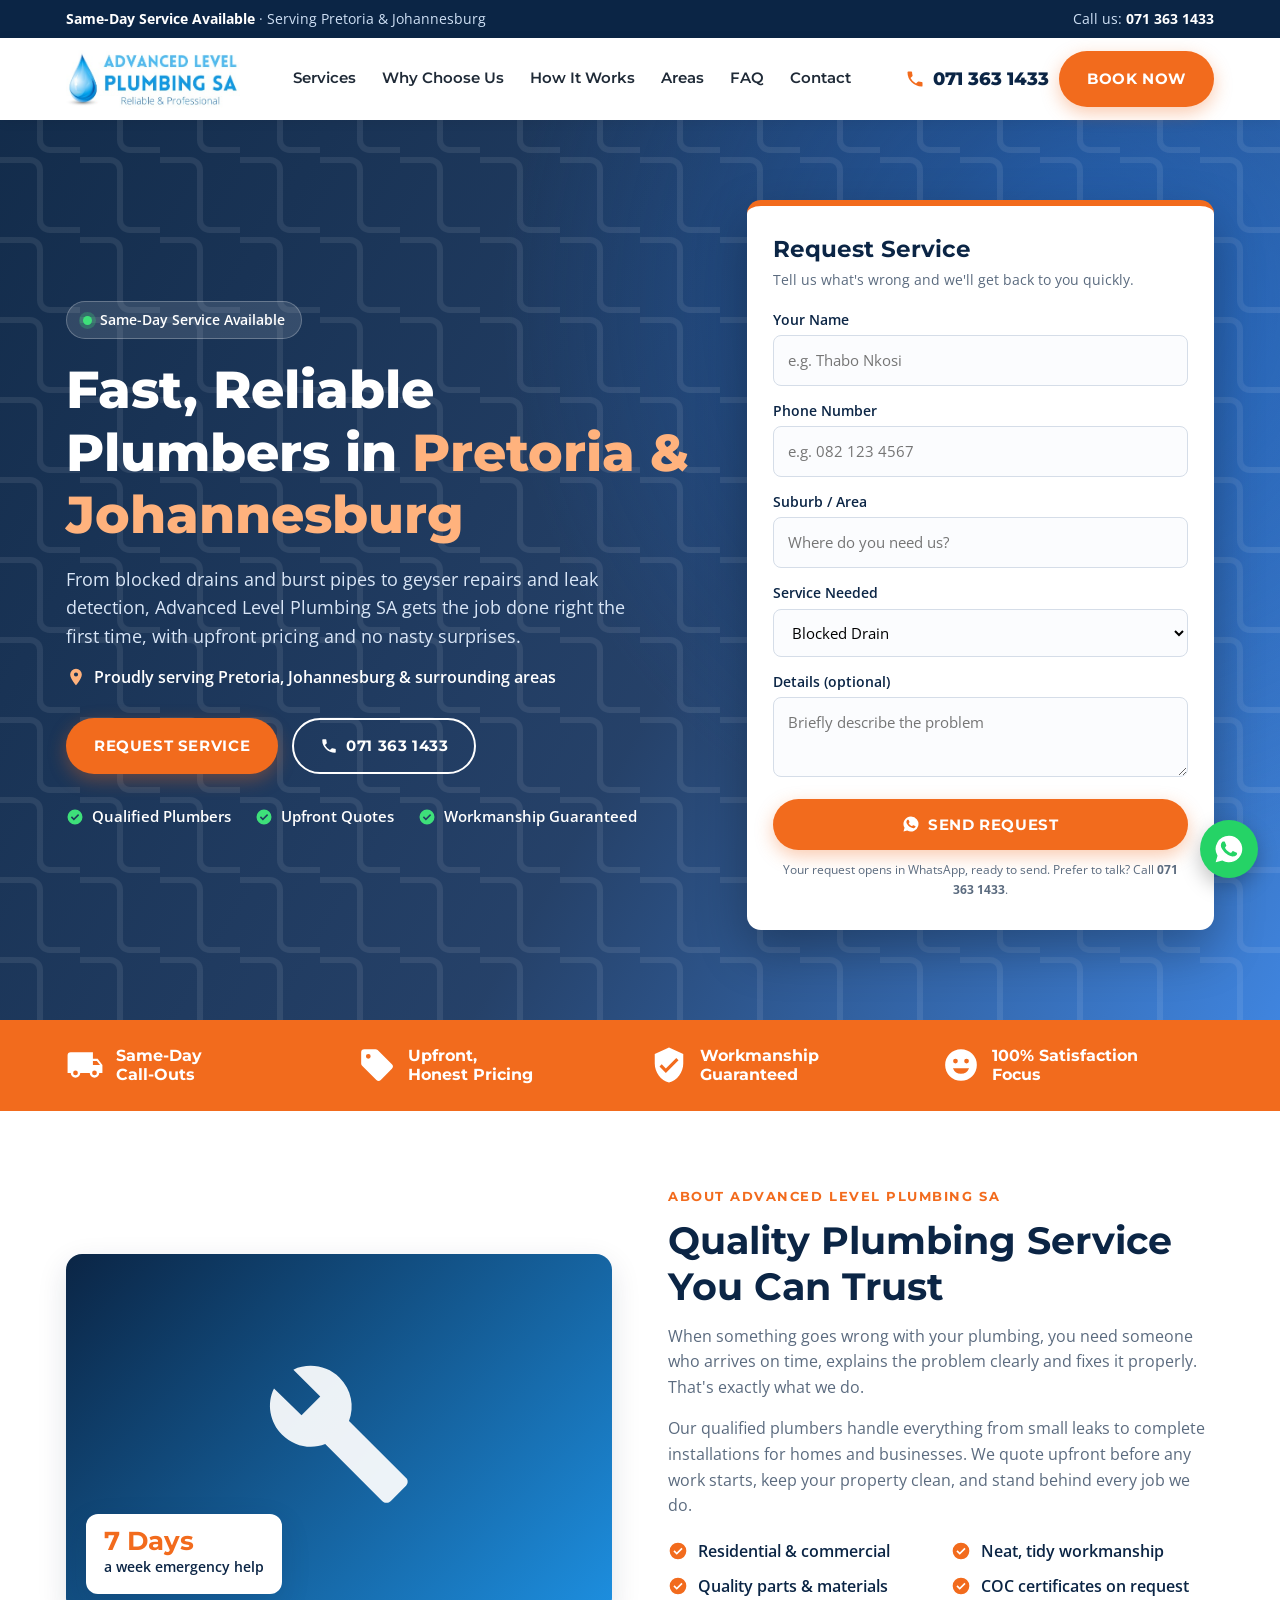
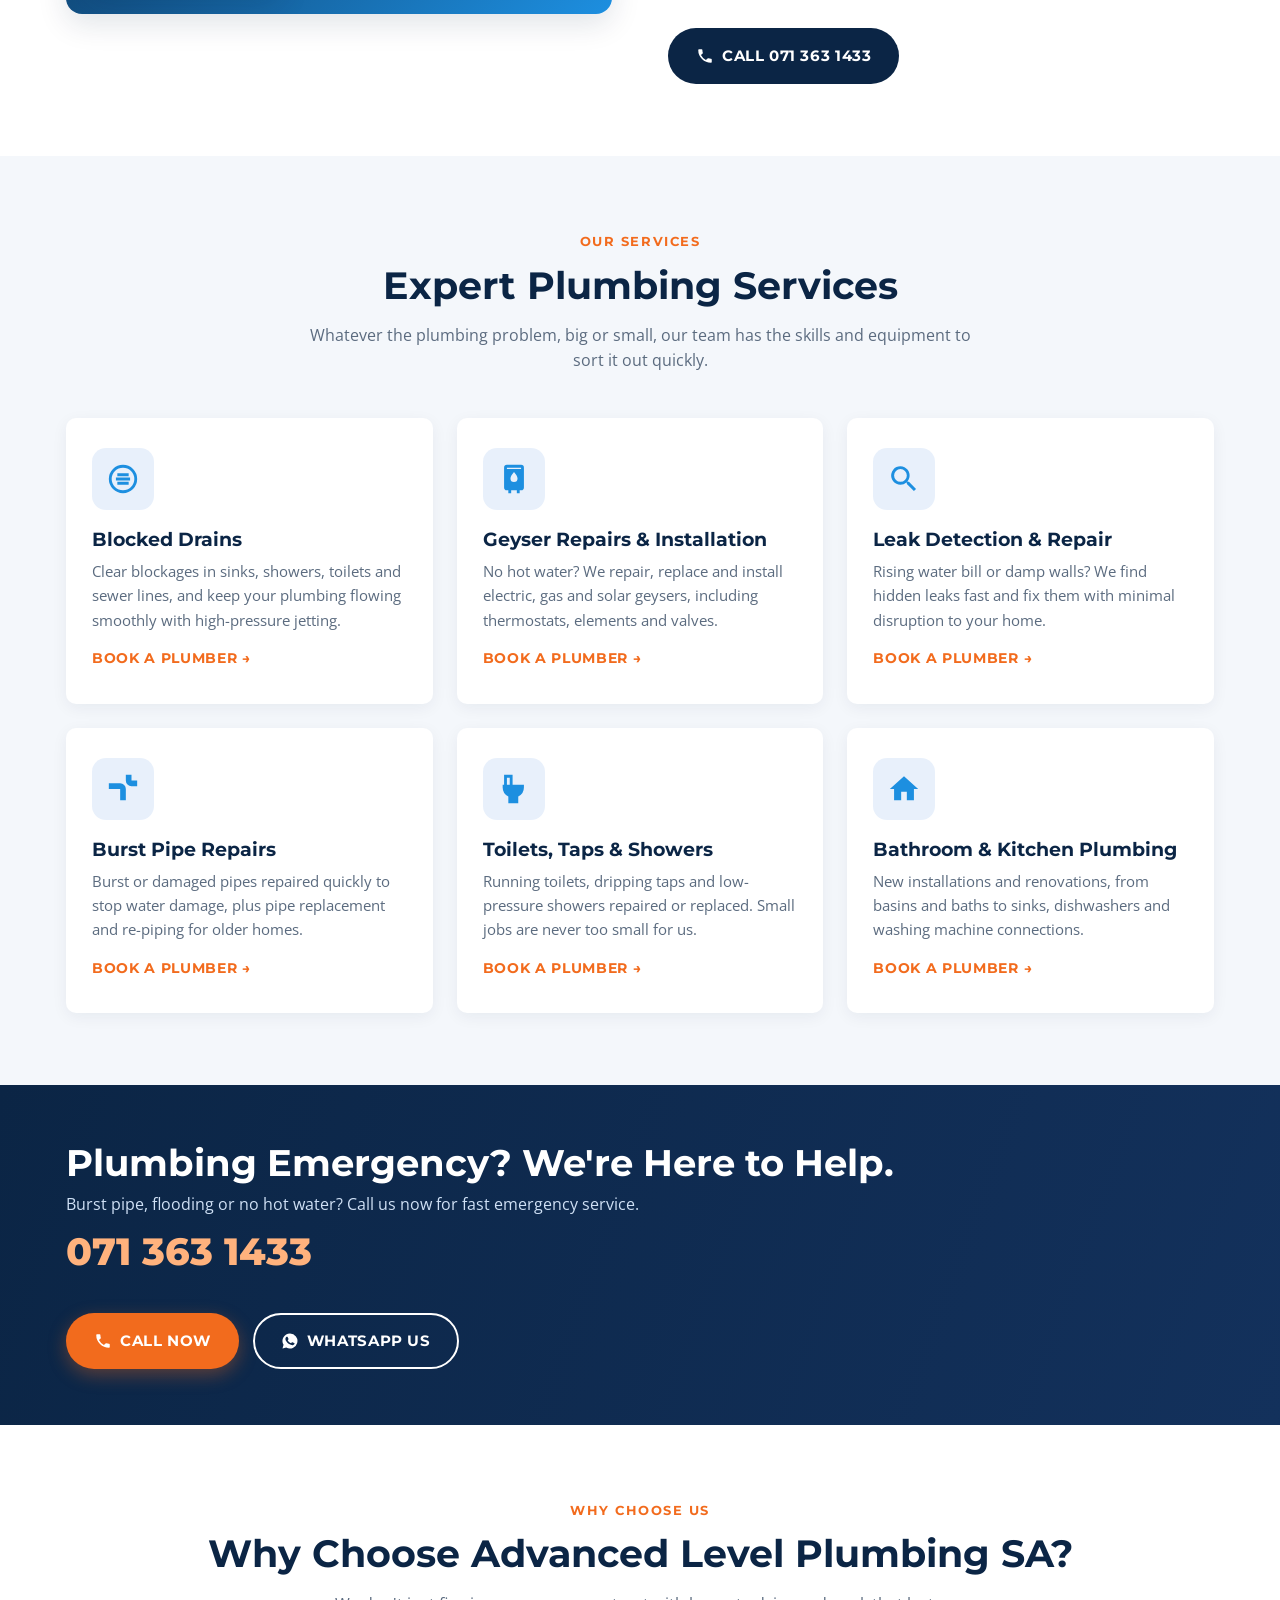
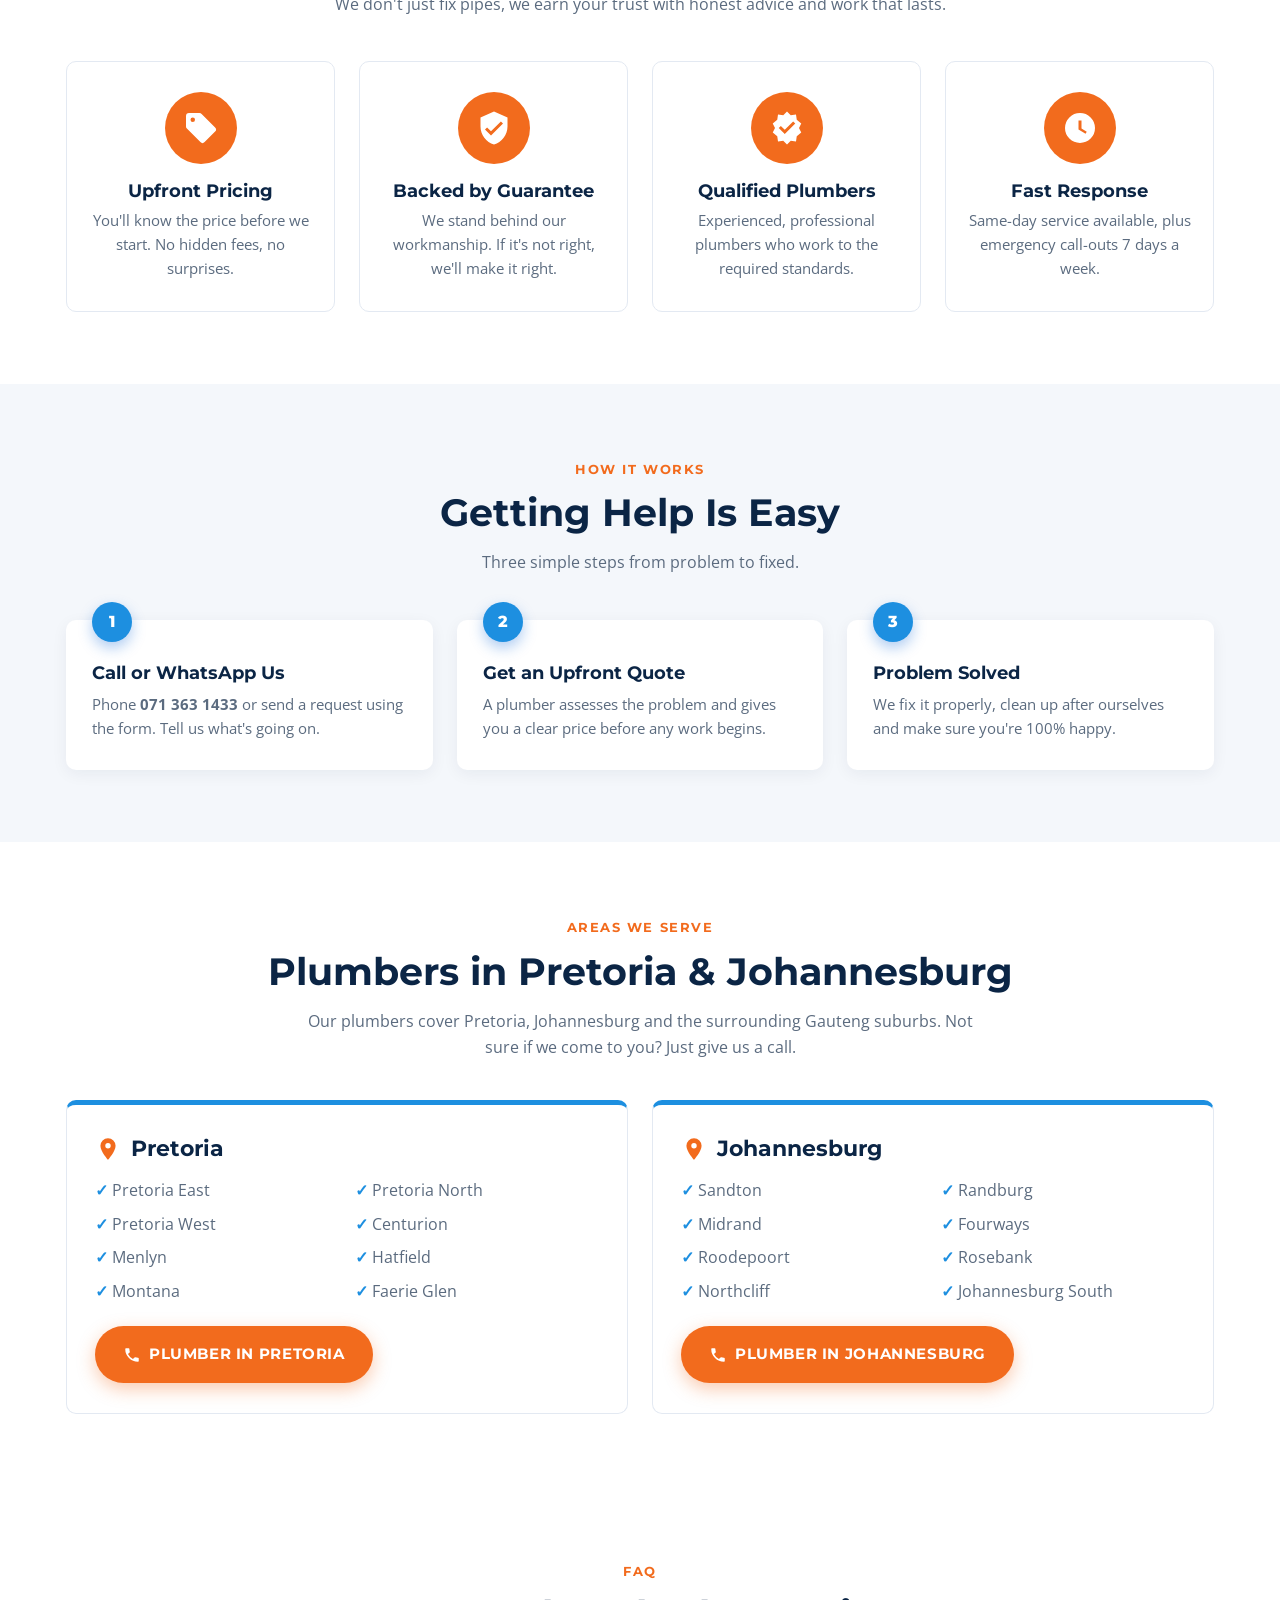
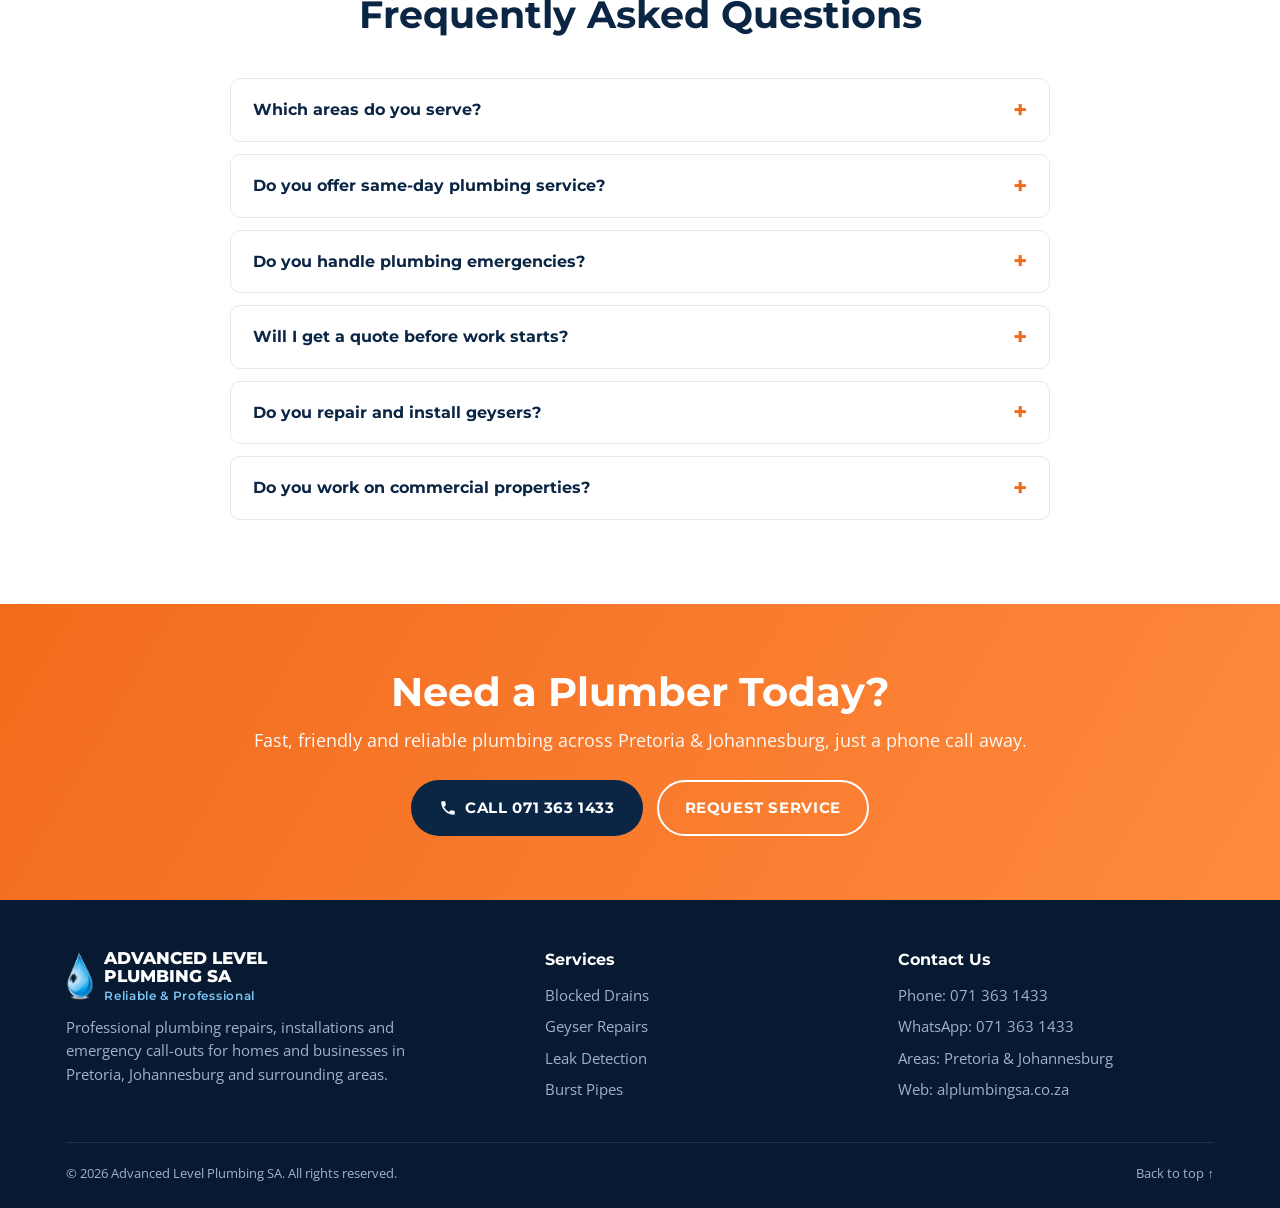
<file: alplumbingsa/index.html>
<!DOCTYPE html>
<html lang="en-ZA">
<head>
  <meta charset="UTF-8">
  <meta name="viewport" content="width=device-width, initial-scale=1">
  <title>Plumber Pretoria &amp; Johannesburg | Advanced Level Plumbing SA | 071 363 1433</title>
  <meta name="description" content="Advanced Level Plumbing SA – fast, reliable plumbers in Pretoria and Johannesburg for blocked drains, geysers, leak detection and burst pipes. Same-day service available. Call 071 363 1433.">
  <link rel="icon" href="logo-drop.png" type="image/png">
  <link rel="canonical" href="https://alplumbingsa.co.za/">
  <meta property="og:title" content="Advanced Level Plumbing SA – Plumbing Service You Can Count On">
  <meta property="og:description" content="Plumbers in Pretoria &amp; Johannesburg. Blocked drains, geysers, leaks and burst pipes fixed fast. Same-day service available. Call 071 363 1433.">
  <meta property="og:url" content="https://alplumbingsa.co.za/">
  <meta property="og:type" content="website">
  <link rel="preconnect" href="https://fonts.googleapis.com">
  <link rel="preconnect" href="https://fonts.gstatic.com" crossorigin>
  <link href="https://fonts.googleapis.com/css2?family=Montserrat:wght@600;700;800&family=Open+Sans:wght@400;600&display=swap" rel="stylesheet">

  <script type="application/ld+json">
  {
    "@context": "https://schema.org",
    "@type": "Plumber",
    "name": "Advanced Level Plumbing SA",
    "url": "https://alplumbingsa.co.za/",
    "telephone": "+27713631433",
    "logo": "https://alplumbingsa.co.za/logo.png",
    "image": "https://alplumbingsa.co.za/logo.png",
    "slogan": "Reliable & Professional",
    "areaServed": [
      { "@type": "City", "name": "Pretoria" },
      { "@type": "City", "name": "Johannesburg" }
    ],
    "openingHours": "Mo-Su 00:00-23:59",
    "priceRange": "R"
  }
  </script>

  <style>
    :root {
      --navy: #0b2545;
      --navy-2: #13315c;
      --blue: #1d8fe0;
      --orange: #f26b1d;
      --orange-dark: #d4560c;
      --light: #f4f7fb;
      --text: #1f2a37;
      --muted: #5b6b7f;
      --white: #ffffff;
      --radius: 10px;
      --shadow: 0 10px 30px rgba(11, 37, 69, .12);
    }
    * { box-sizing: border-box; margin: 0; padding: 0; }
    html { scroll-behavior: smooth; }
    body { font-family: "Open Sans", Arial, sans-serif; color: var(--text); background: var(--white); line-height: 1.6; }
    h1, h2, h3, h4 { font-family: "Montserrat", Arial, sans-serif; line-height: 1.2; color: var(--navy); }
    a { color: inherit; text-decoration: none; }
    img, svg { display: block; }
    .container { width: 100%; max-width: 1180px; margin: 0 auto; padding: 0 16px; }
    section { padding: 72px 0; }
    .eyebrow { display: inline-block; font-family: "Montserrat", sans-serif; font-weight: 700; font-size: .8rem; letter-spacing: .12em; text-transform: uppercase; color: var(--orange); margin-bottom: 10px; }
    .section-title { font-size: clamp(1.7rem, 3.5vw, 2.4rem); margin-bottom: 14px; }
    .section-sub { color: var(--muted); max-width: 680px; }
    .center { text-align: center; }
    .center .section-sub { margin: 0 auto; }

    /* Buttons */
    .btn { display: inline-flex; align-items: center; justify-content: center; gap: 8px; font-family: "Montserrat", sans-serif; font-weight: 700; text-transform: uppercase; letter-spacing: .04em; font-size: .95rem; padding: 14px 26px; border-radius: 50px; border: 2px solid transparent; cursor: pointer; transition: transform .15s, background .15s, box-shadow .15s; white-space: nowrap; }
    .btn:hover { transform: translateY(-2px); }
    .btn-primary { background: var(--orange); color: var(--white); box-shadow: 0 6px 18px rgba(242, 107, 29, .35); }
    .btn-primary:hover { background: var(--orange-dark); }
    .btn-outline { border-color: var(--white); color: var(--white); }
    .btn-outline:hover { background: var(--white); color: var(--navy); }
    .btn-navy { background: var(--navy); color: var(--white); }
    .btn-navy:hover { background: var(--navy-2); }
    .btn svg { width: 18px; height: 18px; fill: currentColor; }

    /* Top bar */
    .topbar { background: var(--navy); color: #cfe0f5; font-size: .85rem; }
    .topbar .container { display: flex; justify-content: space-between; align-items: center; gap: 12px; padding-top: 8px; padding-bottom: 8px; flex-wrap: wrap; }
    .topbar strong { color: var(--white); }

    /* Header */
    header.site { position: sticky; top: 0; z-index: 50; background: var(--white); box-shadow: 0 2px 12px rgba(0,0,0,.06); }
    header.site .container { display: flex; align-items: center; justify-content: space-between; gap: 16px; padding-top: 12px; padding-bottom: 12px; }
    .logo { display: flex; align-items: center; gap: 10px; }
    .logo-img { height: 58px; width: auto; }
    .logo-drop { height: 50px; width: auto; flex-shrink: 0; }
    .logo-text { font-family: "Montserrat", sans-serif; font-weight: 800; color: var(--navy); line-height: 1.05; font-size: 1.05rem; text-transform: uppercase; }
    .logo-text span { display: block; font-size: .72rem; font-weight: 600; color: #7cc4f2; letter-spacing: .06em; text-transform: none; margin-top: 4px; }
    nav.main { display: flex; gap: 26px; font-family: "Montserrat", sans-serif; font-weight: 600; font-size: .92rem; }
    nav.main a:hover { color: var(--orange); }
    .header-cta { display: flex; gap: 10px; align-items: center; }
    .header-phone { font-family: "Montserrat", sans-serif; font-weight: 800; color: var(--navy); display: flex; align-items: center; gap: 8px; font-size: 1.1rem; }
    .header-phone svg { width: 20px; height: 20px; fill: var(--orange); }

    /* Hero */
    .hero { position: relative; color: var(--white); padding: 80px 0 90px; background:
      radial-gradient(circle at 85% 20%, rgba(30,111,217,.55), transparent 45%),
      linear-gradient(120deg, rgba(11,37,69,.97) 0%, rgba(19,49,92,.92) 55%, rgba(30,111,217,.85) 100%);
      overflow: hidden; }
    .hero::before { content: ""; position: absolute; inset: 0; opacity: .08; background-image: url("data:image/svg+xml,%3Csvg xmlns='http://www.w3.org/2000/svg' width='80' height='80' viewBox='0 0 80 80'%3E%3Cpath d='M0 40h30a10 10 0 0 1 10 10v30M40 0v20a10 10 0 0 0 10 10h30' fill='none' stroke='%23fff' stroke-width='6'/%3E%3C/svg%3E"); }
    .hero .container { position: relative; display: grid; grid-template-columns: 1.15fr .85fr; gap: 48px; align-items: center; }
    .badge { display: inline-flex; align-items: center; gap: 8px; background: rgba(255,255,255,.12); border: 1px solid rgba(255,255,255,.25); padding: 7px 16px; border-radius: 50px; font-weight: 600; font-size: .88rem; margin-bottom: 20px; }
    .badge .dot { width: 9px; height: 9px; background: #3ee07a; border-radius: 50%; box-shadow: 0 0 0 4px rgba(62,224,122,.25); }
    .hero h1 { color: var(--white); font-size: clamp(2rem, 4.6vw, 3.25rem); font-weight: 800; margin-bottom: 18px; }
    .hero h1 em { font-style: normal; color: #ffb27d; }
    .hero p.lead { font-size: 1.12rem; color: #d9e6f7; max-width: 560px; margin-bottom: 14px; }
    .hero p.serving { display: flex; align-items: center; gap: 8px; font-weight: 600; color: var(--white); margin-bottom: 28px; }
    .hero p.serving svg { width: 20px; height: 20px; fill: #ffb27d; flex-shrink: 0; }
    .hero-ctas { display: flex; gap: 14px; flex-wrap: wrap; margin-bottom: 30px; }
    .hero-points { display: flex; flex-wrap: wrap; gap: 10px 24px; list-style: none; font-weight: 600; font-size: .95rem; }
    .hero-points li { display: flex; align-items: center; gap: 8px; }
    .hero-points svg { width: 18px; height: 18px; fill: #3ee07a; }

    /* Form card */
    .form-card { background: var(--white); color: var(--text); border-radius: 14px; padding: 30px 26px; box-shadow: 0 20px 50px rgba(0,0,0,.3); border-top: 6px solid var(--orange); }
    .form-card h2 { font-size: 1.45rem; margin-bottom: 4px; }
    .form-card p.small { color: var(--muted); font-size: .9rem; margin-bottom: 18px; }
    .form-card label { display: block; font-weight: 600; font-size: .85rem; margin-bottom: 5px; color: var(--navy); }
    .form-card input, .form-card select, .form-card textarea { width: 100%; padding: 12px 14px; border: 1.5px solid #d5dde8; border-radius: 8px; font: inherit; font-size: .95rem; margin-bottom: 14px; background: #fbfcfe; }
    .form-card input:focus, .form-card select:focus, .form-card textarea:focus { outline: none; border-color: var(--blue); box-shadow: 0 0 0 3px rgba(30,111,217,.15); }
    .form-card textarea { resize: vertical; min-height: 80px; }
    .form-card .btn { width: 100%; }
    .form-note { font-size: .78rem; color: var(--muted); text-align: center; margin-top: 10px; }

    /* Trust strip */
    .trust { background: var(--orange); color: var(--white); padding: 26px 0; }
    .trust .container { display: grid; grid-template-columns: repeat(4, 1fr); gap: 20px; }
    .trust-item { display: flex; align-items: center; gap: 12px; font-family: "Montserrat", sans-serif; font-weight: 700; font-size: .98rem; line-height: 1.25; }
    .trust-item svg { width: 38px; height: 38px; fill: var(--white); flex-shrink: 0; }

    /* Intro */
    .intro .container { display: grid; grid-template-columns: 1fr 1fr; gap: 56px; align-items: center; }
    .intro-visual { position: relative; border-radius: 16px; background: linear-gradient(135deg, var(--navy), var(--blue)); min-height: 360px; display: grid; place-items: center; box-shadow: var(--shadow); overflow: hidden; }
    .intro-visual svg.big { width: 55%; max-width: 230px; fill: rgba(255,255,255,.92); }
    .intro-stat { position: absolute; bottom: 20px; left: 20px; background: var(--white); border-radius: 12px; padding: 14px 18px; box-shadow: var(--shadow); }
    .intro-stat strong { display: block; font-family: "Montserrat", sans-serif; font-size: 1.6rem; color: var(--orange); line-height: 1; }
    .intro-stat span { font-size: .85rem; font-weight: 600; color: var(--navy); }
    .intro p { color: var(--muted); margin-bottom: 16px; }
    .check-list { list-style: none; margin: 20px 0 28px; display: grid; grid-template-columns: 1fr 1fr; gap: 10px 20px; }
    .check-list li { display: flex; gap: 10px; align-items: flex-start; font-weight: 600; color: var(--navy); }
    .check-list svg { width: 20px; height: 20px; fill: var(--orange); flex-shrink: 0; margin-top: 2px; }

    /* Services */
    .services { background: var(--light); }
    .services-grid { display: grid; grid-template-columns: repeat(3, 1fr); gap: 24px; margin-top: 44px; }
    .service-card { background: var(--white); border-radius: var(--radius); padding: 30px 26px; box-shadow: 0 4px 16px rgba(11,37,69,.06); border-bottom: 4px solid transparent; transition: transform .2s, border-color .2s, box-shadow .2s; display: flex; flex-direction: column; }
    .service-card:hover { transform: translateY(-6px); border-color: var(--orange); box-shadow: var(--shadow); }
    .service-icon { width: 62px; height: 62px; border-radius: 14px; background: rgba(30,111,217,.1); display: grid; place-items: center; margin-bottom: 18px; }
    .service-icon svg { width: 34px; height: 34px; fill: var(--blue); }
    .service-card h3 { font-size: 1.2rem; margin-bottom: 8px; }
    .service-card p { color: var(--muted); font-size: .95rem; flex: 1; }
    .service-card a.more { margin-top: 16px; font-family: "Montserrat", sans-serif; font-weight: 700; font-size: .85rem; color: var(--orange); text-transform: uppercase; letter-spacing: .05em; }
    .service-card a.more:hover { color: var(--orange-dark); }

    /* Emergency banner */
    .emergency { background: linear-gradient(110deg, var(--navy) 0%, var(--navy-2) 100%); color: var(--white); padding: 56px 0; }
    .emergency .container { display: flex; align-items: center; justify-content: space-between; gap: 30px; flex-wrap: wrap; }
    .emergency h2 { color: var(--white); font-size: clamp(1.6rem, 3.5vw, 2.3rem); }
    .emergency p { color: #cfe0f5; margin-top: 6px; }
    .emergency .big-phone { font-family: "Montserrat", sans-serif; font-weight: 800; font-size: clamp(1.6rem, 4vw, 2.4rem); color: #ffb27d; display: block; margin-top: 4px; }
    .emergency-ctas { display: flex; gap: 14px; flex-wrap: wrap; }

    /* Why us */
    .why-grid { display: grid; grid-template-columns: repeat(4, 1fr); gap: 24px; margin-top: 44px; }
    .why-card { text-align: center; padding: 30px 20px; border-radius: var(--radius); border: 1.5px solid #e3e9f2; transition: border-color .2s, box-shadow .2s; }
    .why-card:hover { border-color: var(--blue); box-shadow: var(--shadow); }
    .why-icon { width: 72px; height: 72px; margin: 0 auto 16px; border-radius: 50%; background: var(--orange); display: grid; place-items: center; }
    .why-icon svg { width: 36px; height: 36px; fill: var(--white); }
    .why-card h3 { font-size: 1.1rem; margin-bottom: 8px; }
    .why-card p { color: var(--muted); font-size: .93rem; }

    /* Process */
    .process { background: var(--light); }
    .steps { display: grid; grid-template-columns: repeat(3, 1fr); gap: 24px; margin-top: 44px; counter-reset: step; }
    .step { background: var(--white); border-radius: var(--radius); padding: 30px 26px; position: relative; box-shadow: 0 4px 16px rgba(11,37,69,.06); }
    .step::before { counter-increment: step; content: counter(step); position: absolute; top: -18px; left: 26px; width: 40px; height: 40px; border-radius: 50%; background: var(--blue); color: var(--white); font-family: "Montserrat", sans-serif; font-weight: 800; display: grid; place-items: center; box-shadow: 0 6px 14px rgba(30,111,217,.35); }
    .step h3 { margin: 12px 0 8px; font-size: 1.15rem; }
    .step p { color: var(--muted); font-size: .95rem; }

    /* Areas */
    .areas-grid { display: grid; grid-template-columns: 1fr 1fr; gap: 24px; margin-top: 40px; text-align: left; }
    .area-card { background: var(--white); border-radius: var(--radius); padding: 30px 28px; border: 1.5px solid #e3e9f2; border-top: 5px solid var(--blue); }
    .area-card h3 { display: flex; align-items: center; gap: 10px; font-size: 1.4rem; margin-bottom: 16px; }
    .area-card h3 svg { width: 26px; height: 26px; fill: var(--orange); }
    .area-card ul { list-style: none; display: grid; grid-template-columns: 1fr 1fr; gap: 8px 16px; margin-bottom: 22px; color: var(--muted); }
    .area-card li::before { content: "✓ "; color: var(--blue); font-weight: 700; }

    /* FAQ */
    .faq-list { max-width: 820px; margin: 40px auto 0; }
    .faq-list details { border: 1.5px solid #e3e9f2; border-radius: var(--radius); margin-bottom: 12px; background: var(--white); }
    .faq-list summary { cursor: pointer; list-style: none; padding: 18px 22px; font-family: "Montserrat", sans-serif; font-weight: 700; color: var(--navy); display: flex; justify-content: space-between; gap: 16px; align-items: center; }
    .faq-list summary::-webkit-details-marker { display: none; }
    .faq-list summary::after { content: "+"; font-size: 1.5rem; color: var(--orange); line-height: 1; }
    .faq-list details[open] summary::after { content: "–"; }
    .faq-list details p { padding: 0 22px 18px; color: var(--muted); }

    /* Final CTA */
    .final-cta { background: linear-gradient(120deg, var(--orange) 0%, #ff8a3d 100%); color: var(--white); text-align: center; padding: 64px 0; }
    .final-cta h2 { color: var(--white); font-size: clamp(1.7rem, 4vw, 2.5rem); margin-bottom: 10px; }
    .final-cta p { font-size: 1.1rem; margin-bottom: 26px; opacity: .95; }
    .final-cta .btn-row { display: flex; gap: 14px; justify-content: center; flex-wrap: wrap; }

    /* Footer */
    footer { background: #071a31; color: #9fb3cc; padding: 50px 0 24px; font-size: .92rem; }
    .footer-grid { display: grid; grid-template-columns: 1.4fr 1fr 1fr; gap: 36px; margin-bottom: 32px; }
    footer h4 { color: var(--white); font-size: 1rem; margin-bottom: 14px; }
    footer ul { list-style: none; }
    footer li { margin-bottom: 8px; }
    footer a:hover { color: var(--white); }
    footer .logo-text { color: var(--white); }
    footer .about { margin-top: 14px; max-width: 360px; }
    .footer-bottom { border-top: 1px solid rgba(255,255,255,.1); padding-top: 20px; display: flex; justify-content: space-between; gap: 12px; flex-wrap: wrap; font-size: .82rem; }

    /* Mobile sticky call bar */
    .mobile-bar { display: none; position: fixed; bottom: 0; left: 0; right: 0; z-index: 60; box-shadow: 0 -4px 16px rgba(0,0,0,.15); }
    .mobile-bar a { flex: 1; display: flex; align-items: center; justify-content: center; gap: 8px; padding: 15px 8px; font-family: "Montserrat", sans-serif; font-weight: 800; text-transform: uppercase; font-size: .9rem; color: var(--white); }
    .mobile-bar a svg { width: 18px; height: 18px; fill: currentColor; }
    .mobile-bar .call { background: var(--orange); }
    .mobile-bar .wa { background: #1fa855; }

    /* Floating WhatsApp (desktop) */
    .wa-float { position: fixed; right: 22px; bottom: 22px; z-index: 55; width: 58px; height: 58px; border-radius: 50%; background: #25d366; display: grid; place-items: center; box-shadow: 0 8px 20px rgba(0,0,0,.25); transition: transform .15s; }
    .wa-float:hover { transform: scale(1.08); }
    .wa-float svg { width: 32px; height: 32px; fill: var(--white); }

    /* Responsive */
    @media (max-width: 1020px) {
      nav.main { display: none; }
      .hero .container, .intro .container { grid-template-columns: 1fr; }
      .services-grid { grid-template-columns: repeat(2, 1fr); }
      .why-grid { grid-template-columns: repeat(2, 1fr); }
      .trust .container { grid-template-columns: repeat(2, 1fr); }
    }
    @media (max-width: 680px) {
      section { padding: 56px 0; }
      .topbar .hide-sm, .header-cta .btn { display: none; }
      .header-phone { font-size: .98rem; }
      .logo-img { height: 44px; }
      .hero { padding: 50px 0 60px; }
      .hero-ctas .btn { flex: 1 1 100%; }
      .services-grid, .why-grid, .steps, .footer-grid, .check-list, .areas-grid { grid-template-columns: 1fr; }
      .area-card { padding: 26px 20px; min-width: 0; }
      .area-card .btn { width: 100%; white-space: normal; }
      .trust .container { grid-template-columns: 1fr 1fr; gap: 16px; }
      .trust-item { font-size: .85rem; }
      .trust-item svg { width: 30px; height: 30px; }
      .intro-visual { min-height: 260px; }
      .steps { gap: 36px; }
      .mobile-bar { display: flex; }
      .wa-float { display: none; }
      body { padding-bottom: 54px; }
    }
  </style>
</head>
<body>

  <!-- SVG icon sprite -->
  <svg width="0" height="0" style="position:absolute" aria-hidden="true">
    <symbol id="i-phone" viewBox="0 0 24 24"><path d="M6.6 10.8a15.1 15.1 0 0 0 6.6 6.6l2.2-2.2a1 1 0 0 1 1-.25 11.4 11.4 0 0 0 3.6.57 1 1 0 0 1 1 1V20a1 1 0 0 1-1 1A17 17 0 0 1 3 4a1 1 0 0 1 1-1h3.5a1 1 0 0 1 1 1c0 1.25.2 2.45.57 3.57a1 1 0 0 1-.25 1z"/></symbol>
    <symbol id="i-check" viewBox="0 0 24 24"><path d="M12 2a10 10 0 1 0 0 20 10 10 0 0 0 0-20zm-1.5 14.5-4-4 1.4-1.4 2.6 2.6 5.6-5.6 1.4 1.4z"/></symbol>
    <symbol id="i-drop" viewBox="0 0 24 24"><path d="M12 2.7S5 10.4 5 15a7 7 0 0 0 14 0c0-4.6-7-12.3-7-12.3zm0 17.3a5 5 0 0 1-5-5h2a3 3 0 0 0 3 3z"/></symbol>
    <symbol id="i-wrench" viewBox="0 0 24 24"><path d="M22.7 19 13.6 9.9c.9-2.3.4-5-1.5-6.9-2-2-5-2.4-7.4-1.3L9 6 6 9 1.6 4.7C.4 7.1.9 10.1 2.9 12.1c1.9 1.9 4.6 2.4 6.9 1.5l9.1 9.1c.4.4 1 .4 1.4 0l2.3-2.3c.5-.4.5-1.1.1-1.4z"/></symbol>
    <symbol id="i-drain" viewBox="0 0 24 24"><path d="M12 2a10 10 0 1 0 0 20 10 10 0 0 0 0-20zm0 18a8 8 0 1 1 0-16 8 8 0 0 1 0 16zM7 11h10v2H7zm1-3h8v2H8zm0 6h8v2H8z"/></symbol>
    <symbol id="i-geyser" viewBox="0 0 24 24"><path d="M7 2h10a2 2 0 0 1 2 2v14a2 2 0 0 1-2 2h-1v2h-2v-2h-4v2H8v-2H7a2 2 0 0 1-2-2V4a2 2 0 0 1 2-2zm5 5c-1.3 1.6-2.5 3.2-2.5 4.6a2.5 2.5 0 0 0 5 0C14.5 10.2 13.3 8.6 12 7zM7 4v1h10V4z"/></symbol>
    <symbol id="i-search" viewBox="0 0 24 24"><path d="M15.5 14h-.8l-.3-.3A6.5 6.5 0 1 0 9.5 16a6.5 6.5 0 0 0 4.2-1.6l.3.3v.8l5 5 1.5-1.5zm-6 0a4.5 4.5 0 1 1 0-9 4.5 4.5 0 0 1 0 9z"/></symbol>
    <symbol id="i-pipe" viewBox="0 0 24 24"><path d="M2 8h8a4 4 0 0 1 4 4v8h-4v-8H2zm12-6h4v4h4v4h-4a4 4 0 0 1-4-4z"/></symbol>
    <symbol id="i-toilet" viewBox="0 0 24 24"><path d="M5 2h6v7h8v2a7 7 0 0 1-4 6.3V22H8v-4.7A7 7 0 0 1 4 11V9h1zm2 2v5h2V4z"/></symbol>
    <symbol id="i-house" viewBox="0 0 24 24"><path d="M12 3 2 12h3v8h5v-6h4v6h5v-8h3z"/></symbol>
    <symbol id="i-pin" viewBox="0 0 24 24"><path d="M12 2a7 7 0 0 0-7 7c0 5.2 7 13 7 13s7-7.8 7-13a7 7 0 0 0-7-7zm0 9.5a2.5 2.5 0 1 1 0-5 2.5 2.5 0 0 1 0 5z"/></symbol>
    <symbol id="i-clock" viewBox="0 0 24 24"><path d="M12 2a10 10 0 1 0 0 20 10 10 0 0 0 0-20zm1 10.4 3.5 2.1-.8 1.3L11 13V7h2z"/></symbol>
    <symbol id="i-tag" viewBox="0 0 24 24"><path d="M21.4 11.6 12.4 2.6A2 2 0 0 0 11 2H4a2 2 0 0 0-2 2v7c0 .6.2 1.1.6 1.4l9 9a2 2 0 0 0 2.8 0l7-7a2 2 0 0 0 0-2.8zM6.5 8a1.5 1.5 0 1 1 0-3 1.5 1.5 0 0 1 0 3z"/></symbol>
    <symbol id="i-shield" viewBox="0 0 24 24"><path d="M12 1 3 5v6c0 5.5 3.8 10.7 9 12 5.2-1.3 9-6.5 9-12V5zm-2 16-4-4 1.4-1.4 2.6 2.6 6.6-6.6L18 9z"/></symbol>
    <symbol id="i-badge" viewBox="0 0 24 24"><path d="M12 1 9.5 3.5 6 3l-.5 3.5L2.5 9 4 12l-1.5 3 3 2.5L6 21l3.5-.5L12 23l2.5-2.5L18 21l.5-3.5 3-2.5L20 12l1.5-3-3-2.5L18 3l-3.5.5zm-1.5 15-4-4 1.4-1.4 2.6 2.6 5.6-5.6 1.4 1.4z"/></symbol>
    <symbol id="i-truck" viewBox="0 0 24 24"><path d="M20 8h-3V4H3a2 2 0 0 0-2 2v11h2a3 3 0 0 0 6 0h6a3 3 0 0 0 6 0h2v-5zM6 18.5a1.5 1.5 0 1 1 0-3 1.5 1.5 0 0 1 0 3zm13.5-9 2 2.5H17V9.5zM18 18.5a1.5 1.5 0 1 1 0-3 1.5 1.5 0 0 1 0 3z"/></symbol>
    <symbol id="i-smile" viewBox="0 0 24 24"><path d="M12 2a10 10 0 1 0 0 20 10 10 0 0 0 0-20zM8.5 8a1.5 1.5 0 1 1 0 3 1.5 1.5 0 0 1 0-3zm7 0a1.5 1.5 0 1 1 0 3 1.5 1.5 0 0 1 0-3zM12 17.5A5.5 5.5 0 0 1 6.9 14h10.2a5.5 5.5 0 0 1-5.1 3.5z"/></symbol>
    <symbol id="i-whatsapp" viewBox="0 0 24 24"><path d="M12 2a10 10 0 0 0-8.6 15.1L2 22l5-1.3A10 10 0 1 0 12 2zm5.8 14.1c-.2.7-1.4 1.3-2 1.4-.5.1-1.2.1-1.9-.1-.4-.1-1-.3-1.7-.6-3-1.3-5-4.3-5.1-4.5-.2-.2-1.2-1.6-1.2-3s.8-2.2 1-2.5c.3-.3.6-.4.8-.4h.6c.2 0 .4 0 .7.5l.9 2.2c.1.2.1.4 0 .6l-.3.5-.4.5c-.1.1-.3.3-.1.6.2.3.8 1.3 1.6 2.1 1.1 1 2.1 1.3 2.4 1.4.3.2.5.1.6 0l.9-1.1c.2-.3.4-.2.7-.1l2.1 1c.3.2.5.2.6.4.1.1.1.7-.2 1.5z"/></symbol>
  </svg>

  <!-- Top bar -->
  <div class="topbar">
    <div class="container">
      <span><strong>Same-Day Service Available</strong> <span class="hide-sm">· Serving Pretoria &amp; Johannesburg</span></span>
      <span>Call us: <a href="tel:+27713631433"><strong>071 363 1433</strong></a></span>
    </div>
  </div>

  <!-- Header -->
  <header class="site">
    <div class="container">
      <a href="#top" class="logo" aria-label="Advanced Level Plumbing SA home">
        <img class="logo-img" src="logo.png" width="407" height="136" alt="Advanced Level Plumbing SA – Reliable &amp; Professional">
      </a>
      <nav class="main" aria-label="Main">
        <a href="#services">Services</a>
        <a href="#why-us">Why Choose Us</a>
        <a href="#how-it-works">How It Works</a>
        <a href="#areas">Areas</a>
        <a href="#faq">FAQ</a>
        <a href="#contact">Contact</a>
      </nav>
      <div class="header-cta">
        <a class="header-phone" href="tel:+27713631433"><svg><use href="#i-phone"/></svg>071 363 1433</a>
        <a class="btn btn-primary" href="#contact">Book Now</a>
      </div>
    </div>
  </header>

  <main id="top">

    <!-- Hero -->
    <section class="hero">
      <div class="container">
        <div>
          <span class="badge"><span class="dot"></span>Same-Day Service Available</span>
          <h1>Fast, Reliable Plumbers in <em>Pretoria &amp; Johannesburg</em></h1>
          <p class="lead">From blocked drains and burst pipes to geyser repairs and leak detection, Advanced Level Plumbing SA gets the job done right the first time, with upfront pricing and no nasty surprises.</p>
          <p class="serving"><svg><use href="#i-pin"/></svg>Proudly serving Pretoria, Johannesburg &amp; surrounding areas</p>
          <div class="hero-ctas">
            <a class="btn btn-primary" href="#contact">Request Service</a>
            <a class="btn btn-outline" href="tel:+27713631433"><svg><use href="#i-phone"/></svg>071 363 1433</a>
          </div>
          <ul class="hero-points">
            <li><svg><use href="#i-check"/></svg>Qualified Plumbers</li>
            <li><svg><use href="#i-check"/></svg>Upfront Quotes</li>
            <li><svg><use href="#i-check"/></svg>Workmanship Guaranteed</li>
          </ul>
        </div>

        <div class="form-card" id="contact">
          <h2>Request Service</h2>
          <p class="small">Tell us what's wrong and we'll get back to you quickly.</p>
          <form id="quoteForm" novalidate>
            <label for="name">Your Name</label>
            <input id="name" name="name" type="text" placeholder="e.g. Thabo Nkosi" required autocomplete="name">
            <label for="phone">Phone Number</label>
            <input id="phone" name="phone" type="tel" placeholder="e.g. 082 123 4567" required autocomplete="tel">
            <label for="area">Suburb / Area</label>
            <input id="area" name="area" type="text" placeholder="Where do you need us?" autocomplete="address-level2">
            <label for="service">Service Needed</label>
            <select id="service" name="service">
              <option>Blocked Drain</option>
              <option>Geyser Repair / Installation</option>
              <option>Leak Detection</option>
              <option>Burst Pipe</option>
              <option>Toilet / Tap Repair</option>
              <option>Bathroom / Kitchen Plumbing</option>
              <option>Emergency</option>
              <option>Other</option>
            </select>
            <label for="msg">Details (optional)</label>
            <textarea id="msg" name="msg" placeholder="Briefly describe the problem"></textarea>
            <button class="btn btn-primary" type="submit"><svg><use href="#i-whatsapp"/></svg>Send Request</button>
            <p class="form-note">Your request opens in WhatsApp, ready to send. Prefer to talk? Call <a href="tel:+27713631433"><strong>071 363 1433</strong></a>.</p>
          </form>
        </div>
      </div>
    </section>

    <!-- Trust strip -->
    <div class="trust">
      <div class="container">
        <div class="trust-item"><svg><use href="#i-truck"/></svg>Same-Day<br>Call-Outs</div>
        <div class="trust-item"><svg><use href="#i-tag"/></svg>Upfront,<br>Honest Pricing</div>
        <div class="trust-item"><svg><use href="#i-shield"/></svg>Workmanship<br>Guaranteed</div>
        <div class="trust-item"><svg><use href="#i-smile"/></svg>100% Satisfaction<br>Focus</div>
      </div>
    </div>

    <!-- Intro -->
    <section class="intro">
      <div class="container">
        <div class="intro-visual" aria-hidden="true">
          <svg class="big"><use href="#i-wrench"/></svg>
          <div class="intro-stat"><strong>7 Days</strong><span>a week emergency help</span></div>
        </div>
        <div>
          <span class="eyebrow">About Advanced Level Plumbing SA</span>
          <h2 class="section-title">Quality Plumbing Service You Can Trust</h2>
          <p>When something goes wrong with your plumbing, you need someone who arrives on time, explains the problem clearly and fixes it properly. That's exactly what we do.</p>
          <p>Our qualified plumbers handle everything from small leaks to complete installations for homes and businesses. We quote upfront before any work starts, keep your property clean, and stand behind every job we do.</p>
          <ul class="check-list">
            <li><svg><use href="#i-check"/></svg>Residential &amp; commercial</li>
            <li><svg><use href="#i-check"/></svg>Neat, tidy workmanship</li>
            <li><svg><use href="#i-check"/></svg>Quality parts &amp; materials</li>
            <li><svg><use href="#i-check"/></svg>COC certificates on request</li>
          </ul>
          <a class="btn btn-navy" href="tel:+27713631433"><svg><use href="#i-phone"/></svg>Call 071 363 1433</a>
        </div>
      </div>
    </section>

    <!-- Services -->
    <section class="services" id="services">
      <div class="container center">
        <span class="eyebrow">Our Services</span>
        <h2 class="section-title">Expert Plumbing Services</h2>
        <p class="section-sub">Whatever the plumbing problem, big or small, our team has the skills and equipment to sort it out quickly.</p>
        <div class="services-grid" style="text-align:left">
          <div class="service-card">
            <div class="service-icon"><svg><use href="#i-drain"/></svg></div>
            <h3>Blocked Drains</h3>
            <p>Clear blockages in sinks, showers, toilets and sewer lines, and keep your plumbing flowing smoothly with high-pressure jetting.</p>
            <a class="more" href="#contact">Book a plumber →</a>
          </div>
          <div class="service-card">
            <div class="service-icon"><svg><use href="#i-geyser"/></svg></div>
            <h3>Geyser Repairs &amp; Installation</h3>
            <p>No hot water? We repair, replace and install electric, gas and solar geysers, including thermostats, elements and valves.</p>
            <a class="more" href="#contact">Book a plumber →</a>
          </div>
          <div class="service-card">
            <div class="service-icon"><svg><use href="#i-search"/></svg></div>
            <h3>Leak Detection &amp; Repair</h3>
            <p>Rising water bill or damp walls? We find hidden leaks fast and fix them with minimal disruption to your home.</p>
            <a class="more" href="#contact">Book a plumber →</a>
          </div>
          <div class="service-card">
            <div class="service-icon"><svg><use href="#i-pipe"/></svg></div>
            <h3>Burst Pipe Repairs</h3>
            <p>Burst or damaged pipes repaired quickly to stop water damage, plus pipe replacement and re-piping for older homes.</p>
            <a class="more" href="#contact">Book a plumber →</a>
          </div>
          <div class="service-card">
            <div class="service-icon"><svg><use href="#i-toilet"/></svg></div>
            <h3>Toilets, Taps &amp; Showers</h3>
            <p>Running toilets, dripping taps and low-pressure showers repaired or replaced. Small jobs are never too small for us.</p>
            <a class="more" href="#contact">Book a plumber →</a>
          </div>
          <div class="service-card">
            <div class="service-icon"><svg><use href="#i-house"/></svg></div>
            <h3>Bathroom &amp; Kitchen Plumbing</h3>
            <p>New installations and renovations, from basins and baths to sinks, dishwashers and washing machine connections.</p>
            <a class="more" href="#contact">Book a plumber →</a>
          </div>
        </div>
      </div>
    </section>

    <!-- Emergency banner -->
    <section class="emergency" aria-label="Emergency plumbing">
      <div class="container">
        <div>
          <h2>Plumbing Emergency? We're Here to Help.</h2>
          <p>Burst pipe, flooding or no hot water? Call us now for fast emergency service.</p>
          <a class="big-phone" href="tel:+27713631433">071 363 1433</a>
        </div>
        <div class="emergency-ctas">
          <a class="btn btn-primary" href="tel:+27713631433"><svg><use href="#i-phone"/></svg>Call Now</a>
          <a class="btn btn-outline" href="https://wa.me/27713631433" target="_blank" rel="noopener"><svg><use href="#i-whatsapp"/></svg>WhatsApp Us</a>
        </div>
      </div>
    </section>

    <!-- Why us -->
    <section id="why-us">
      <div class="container center">
        <span class="eyebrow">Why Choose Us</span>
        <h2 class="section-title">Why Choose Advanced Level Plumbing SA?</h2>
        <p class="section-sub">We don't just fix pipes, we earn your trust with honest advice and work that lasts.</p>
        <div class="why-grid">
          <div class="why-card">
            <div class="why-icon"><svg><use href="#i-tag"/></svg></div>
            <h3>Upfront Pricing</h3>
            <p>You'll know the price before we start. No hidden fees, no surprises.</p>
          </div>
          <div class="why-card">
            <div class="why-icon"><svg><use href="#i-shield"/></svg></div>
            <h3>Backed by Guarantee</h3>
            <p>We stand behind our workmanship. If it's not right, we'll make it right.</p>
          </div>
          <div class="why-card">
            <div class="why-icon"><svg><use href="#i-badge"/></svg></div>
            <h3>Qualified Plumbers</h3>
            <p>Experienced, professional plumbers who work to the required standards.</p>
          </div>
          <div class="why-card">
            <div class="why-icon"><svg><use href="#i-clock"/></svg></div>
            <h3>Fast Response</h3>
            <p>Same-day service available, plus emergency call-outs 7 days a week.</p>
          </div>
        </div>
      </div>
    </section>

    <!-- How it works -->
    <section class="process" id="how-it-works">
      <div class="container center">
        <span class="eyebrow">How It Works</span>
        <h2 class="section-title">Getting Help Is Easy</h2>
        <p class="section-sub">Three simple steps from problem to fixed.</p>
        <div class="steps" style="text-align:left">
          <div class="step">
            <h3>Call or WhatsApp Us</h3>
            <p>Phone <a href="tel:+27713631433"><strong>071 363 1433</strong></a> or send a request using the form. Tell us what's going on.</p>
          </div>
          <div class="step">
            <h3>Get an Upfront Quote</h3>
            <p>A plumber assesses the problem and gives you a clear price before any work begins.</p>
          </div>
          <div class="step">
            <h3>Problem Solved</h3>
            <p>We fix it properly, clean up after ourselves and make sure you're 100% happy.</p>
          </div>
        </div>
      </div>
    </section>

    <!-- Areas we serve -->
    <section class="areas" id="areas">
      <div class="container center">
        <span class="eyebrow">Areas We Serve</span>
        <h2 class="section-title">Plumbers in Pretoria &amp; Johannesburg</h2>
        <p class="section-sub">Our plumbers cover Pretoria, Johannesburg and the surrounding Gauteng suburbs. Not sure if we come to you? Just give us a call.</p>
        <div class="areas-grid">
          <div class="area-card">
            <h3><svg><use href="#i-pin"/></svg>Pretoria</h3>
            <ul>
              <li>Pretoria East</li><li>Pretoria North</li><li>Pretoria West</li><li>Centurion</li>
              <li>Menlyn</li><li>Hatfield</li><li>Montana</li><li>Faerie Glen</li>
            </ul>
            <a class="btn btn-primary" href="tel:+27713631433"><svg><use href="#i-phone"/></svg>Plumber in Pretoria</a>
          </div>
          <div class="area-card">
            <h3><svg><use href="#i-pin"/></svg>Johannesburg</h3>
            <ul>
              <li>Sandton</li><li>Randburg</li><li>Midrand</li><li>Fourways</li>
              <li>Roodepoort</li><li>Rosebank</li><li>Northcliff</li><li>Johannesburg South</li>
            </ul>
            <a class="btn btn-primary" href="tel:+27713631433"><svg><use href="#i-phone"/></svg>Plumber in Johannesburg</a>
          </div>
        </div>
      </div>
    </section>

    <!-- FAQ -->
    <section id="faq">
      <div class="container center">
        <span class="eyebrow">FAQ</span>
        <h2 class="section-title">Frequently Asked Questions</h2>
        <div class="faq-list" style="text-align:left">
          <details>
            <summary>Which areas do you serve?</summary>
            <p>We serve Pretoria, Johannesburg and the surrounding areas, including Centurion, Midrand, Sandton, Randburg and Roodepoort. Call 071 363 1433 to check if we cover your suburb.</p>
          </details>
          <details>
            <summary>Do you offer same-day plumbing service?</summary>
            <p>Yes. Same-day service is available for most call-outs. Call us on 071 363 1433 as early as possible and we'll do our best to get a plumber to you the same day.</p>
          </details>
          <details>
            <summary>Do you handle plumbing emergencies?</summary>
            <p>Yes, we attend to emergencies such as burst pipes, major leaks and blocked sewer lines 7 days a week. Phone us directly for the fastest response.</p>
          </details>
          <details>
            <summary>Will I get a quote before work starts?</summary>
            <p>Always. Our plumber will explain the problem and give you an upfront price before any work begins, so there are no surprises.</p>
          </details>
          <details>
            <summary>Do you repair and install geysers?</summary>
            <p>Yes. We repair and replace geysers, elements, thermostats and valves, and install new electric, gas and solar geysers.</p>
          </details>
          <details>
            <summary>Do you work on commercial properties?</summary>
            <p>Yes. We work for homeowners, landlords, body corporates and businesses. Get in touch to discuss your requirements.</p>
          </details>
        </div>
      </div>
    </section>

    <!-- Final CTA -->
    <section class="final-cta">
      <div class="container">
        <h2>Need a Plumber Today?</h2>
        <p>Fast, friendly and reliable plumbing across Pretoria &amp; Johannesburg, just a phone call away.</p>
        <div class="btn-row">
          <a class="btn btn-navy" href="tel:+27713631433"><svg><use href="#i-phone"/></svg>Call 071 363 1433</a>
          <a class="btn btn-outline" href="#contact">Request Service</a>
        </div>
      </div>
    </section>

  </main>

  <!-- Footer -->
  <footer>
    <div class="container">
      <div class="footer-grid">
        <div>
          <a href="#top" class="logo">
            <img class="logo-drop" src="logo-drop.png" width="72" height="128" alt="">
            <span class="logo-text">Advanced Level<br>Plumbing SA<span>Reliable &amp; Professional</span></span>
          </a>
          <p class="about">Professional plumbing repairs, installations and emergency call-outs for homes and businesses in Pretoria, Johannesburg and surrounding areas.</p>
        </div>
        <div>
          <h4>Services</h4>
          <ul>
            <li><a href="#services">Blocked Drains</a></li>
            <li><a href="#services">Geyser Repairs</a></li>
            <li><a href="#services">Leak Detection</a></li>
            <li><a href="#services">Burst Pipes</a></li>
          </ul>
        </div>
        <div>
          <h4>Contact Us</h4>
          <ul>
            <li>Phone: <a href="tel:+27713631433">071 363 1433</a></li>
            <li>WhatsApp: <a href="https://wa.me/27713631433" target="_blank" rel="noopener">071 363 1433</a></li>
            <li>Areas: Pretoria &amp; Johannesburg</li>
            <li>Web: <a href="https://alplumbingsa.co.za/">alplumbingsa.co.za</a></li>
          </ul>
        </div>
      </div>
      <div class="footer-bottom">
        <span>© <span id="year">2026</span> Advanced Level Plumbing SA. All rights reserved.</span>
        <a href="#top">Back to top ↑</a>
      </div>
    </div>
  </footer>

  <!-- Floating WhatsApp (desktop) -->
  <a class="wa-float" href="https://wa.me/27713631433" target="_blank" rel="noopener" aria-label="Chat on WhatsApp"><svg><use href="#i-whatsapp"/></svg></a>

  <!-- Mobile sticky call bar -->
  <div class="mobile-bar">
    <a class="call" href="tel:+27713631433"><svg><use href="#i-phone"/></svg>Call Now</a>
    <a class="wa" href="https://wa.me/27713631433" target="_blank" rel="noopener"><svg><use href="#i-whatsapp"/></svg>WhatsApp</a>
  </div>

  <script>
    document.getElementById('year').textContent = new Date().getFullYear();

    // Send the request form as a pre-filled WhatsApp message (no server needed).
    document.getElementById('quoteForm').addEventListener('submit', function (e) {
      e.preventDefault();
      var f = e.target.elements;
      var name = f.name.value.trim();
      var phone = f.phone.value.trim();
      if (!name || !phone) {
        (name ? f.phone : f.name).focus();
        alert('Please enter your name and phone number.');
        return;
      }
      var lines = [
        'Hi Advanced Level Plumbing SA, I would like to request service.',
        'Name: ' + name,
        'Phone: ' + phone,
        f.area.value.trim() ? 'Area: ' + f.area.value.trim() : '',
        'Service: ' + f.service.value,
        f.msg.value.trim() ? 'Details: ' + f.msg.value.trim() : ''
      ].filter(Boolean);
      window.open('https://wa.me/27713631433?text=' + encodeURIComponent(lines.join('\n')), '_blank');
    });
  </script>
</body>
</html>
</file>
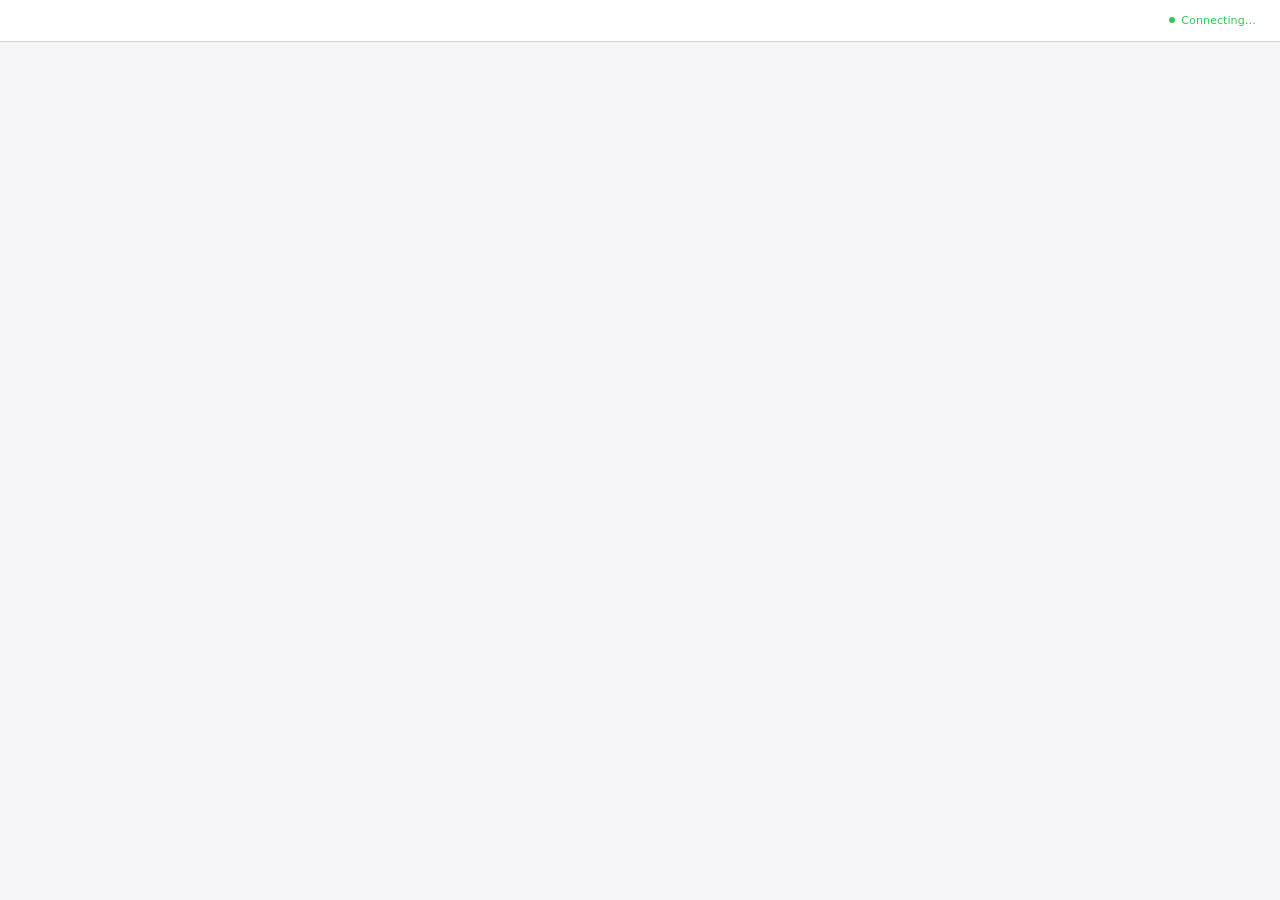
<file: .claude/skills/brainstorming/scripts/frame-template.html>
<!DOCTYPE html>
<html>
<head>
  <meta charset="utf-8">
  <title>Superpowers Brainstorming</title>
  <style>
    /*
     * BRAINSTORM COMPANION FRAME TEMPLATE
     *
     * This template provides a consistent frame with:
     * - OS-aware light/dark theming
     * - Header branding and connection status
     * - Scrollable main content area
     * - CSS helpers for common UI patterns
     *
     * Content is injected via placeholder comment in #frame-content.
     */

    * { box-sizing: border-box; margin: 0; padding: 0; }
    html, body { height: 100%; overflow: hidden; }

    /* ===== THEME VARIABLES ===== */
    :root {
      --bg-primary: #f5f5f7;
      --bg-secondary: #ffffff;
      --bg-tertiary: #e5e5e7;
      --border: #d1d1d6;
      --text-primary: #1d1d1f;
      --text-secondary: #86868b;
      --text-tertiary: #aeaeb2;
      --accent: #0071e3;
      --accent-hover: #0077ed;
      --success: #34c759;
      --warning: #ff9f0a;
      --error: #ff3b30;
      --selected-bg: #e8f4fd;
      --selected-border: #0071e3;
    }

    @media (prefers-color-scheme: dark) {
      :root {
        --bg-primary: #1d1d1f;
        --bg-secondary: #2d2d2f;
        --bg-tertiary: #3d3d3f;
        --border: #424245;
        --text-primary: #f5f5f7;
        --text-secondary: #86868b;
        --text-tertiary: #636366;
        --accent: #0a84ff;
        --accent-hover: #409cff;
        --selected-bg: rgba(10, 132, 255, 0.15);
        --selected-border: #0a84ff;
      }
    }

    body {
      font-family: system-ui, -apple-system, BlinkMacSystemFont, sans-serif;
      background: var(--bg-primary);
      color: var(--text-primary);
      display: flex;
      flex-direction: column;
      line-height: 1.5;
    }

    /* ===== FRAME STRUCTURE ===== */
    .brand { display: flex; align-items: center; min-width: 0; overflow: hidden; color: var(--text-secondary); line-height: 1; }
    .brand a { color: inherit; text-decoration: none; display: flex; align-items: center; gap: 0.5rem; min-width: 0; max-width: 100%; line-height: 1; }
    .brand-copy { display: block; min-width: 0; overflow: hidden; text-overflow: ellipsis; white-space: nowrap; line-height: 1; transform: translateY(-1px); }
    .brand-logo { display: block; height: 1em; width: auto; max-width: 180px; flex-shrink: 0; filter: invert(1); }
    @media (prefers-color-scheme: dark) {
      .brand-logo { filter: none; }
    }
    .status { font-size: 0.7rem; color: var(--status-color, var(--success)); display: flex; align-items: center; gap: 0.4rem; justify-self: end; white-space: nowrap; line-height: 1; }
    .status::before { content: ''; width: 6px; height: 6px; background: var(--status-color, var(--success)); border-radius: 50%; }

    .main { flex: 1; overflow-y: auto; }
    #frame-content { padding: 2rem; min-height: 100%; }

    .header {
      background: var(--bg-secondary);
      border-bottom: 1px solid var(--border);
      padding: 0.5rem 1.5rem;
      flex-shrink: 0;
      display: grid;
      grid-template-columns: minmax(0, 1fr) auto;
      align-items: center;
      gap: 1rem;
      min-height: 42px;
    }
    .header .brand { justify-self: start; width: 100%; font-size: 0.75rem; line-height: 1; }
    .header .status { grid-column: 2; line-height: 1; }
    .header span {
      font-size: 0.75rem;
      color: var(--text-secondary);
    }
    .header .selected-text {
      color: var(--accent);
      font-weight: 500;
    }

    /* ===== TYPOGRAPHY ===== */
    h2 { font-size: 1.5rem; font-weight: 600; margin-bottom: 0.5rem; }
    h3 { font-size: 1.1rem; font-weight: 600; margin-bottom: 0.25rem; }
    .subtitle { color: var(--text-secondary); margin-bottom: 1.5rem; }
    .section { margin-bottom: 2rem; }
    .label { font-size: 0.7rem; color: var(--text-secondary); text-transform: uppercase; letter-spacing: 0.05em; margin-bottom: 0.5rem; }

    /* ===== OPTIONS (for A/B/C choices) ===== */
    .options { display: flex; flex-direction: column; gap: 0.75rem; }
    .option {
      background: var(--bg-secondary);
      border: 2px solid var(--border);
      border-radius: 12px;
      padding: 1rem 1.25rem;
      cursor: pointer;
      transition: all 0.15s ease;
      display: flex;
      align-items: flex-start;
      gap: 1rem;
    }
    .option:hover { border-color: var(--accent); }
    .option.selected { background: var(--selected-bg); border-color: var(--selected-border); }
    .option .letter {
      background: var(--bg-tertiary);
      color: var(--text-secondary);
      width: 1.75rem; height: 1.75rem;
      border-radius: 6px;
      display: flex; align-items: center; justify-content: center;
      font-weight: 600; font-size: 0.85rem; flex-shrink: 0;
    }
    .option.selected .letter { background: var(--accent); color: white; }
    .option .content { flex: 1; }
    .option .content h3 { font-size: 0.95rem; margin-bottom: 0.15rem; }
    .option .content p { color: var(--text-secondary); font-size: 0.85rem; margin: 0; }

    /* ===== CARDS (for showing designs/mockups) ===== */
    .cards { display: grid; grid-template-columns: repeat(auto-fit, minmax(280px, 1fr)); gap: 1rem; }
    .card {
      background: var(--bg-secondary);
      border: 1px solid var(--border);
      border-radius: 12px;
      overflow: hidden;
      cursor: pointer;
      transition: all 0.15s ease;
    }
    .card:hover { border-color: var(--accent); transform: translateY(-2px); box-shadow: 0 4px 12px rgba(0,0,0,0.1); }
    .card.selected { border-color: var(--selected-border); border-width: 2px; }
    .card-image { background: var(--bg-tertiary); aspect-ratio: 16/10; display: flex; align-items: center; justify-content: center; }
    .card-body { padding: 1rem; }
    .card-body h3 { margin-bottom: 0.25rem; }
    .card-body p { color: var(--text-secondary); font-size: 0.85rem; }

    /* ===== MOCKUP CONTAINER ===== */
    .mockup {
      background: var(--bg-secondary);
      border: 1px solid var(--border);
      border-radius: 12px;
      overflow: hidden;
      margin-bottom: 1.5rem;
    }
    .mockup-header {
      background: var(--bg-tertiary);
      padding: 0.5rem 1rem;
      font-size: 0.75rem;
      color: var(--text-secondary);
      border-bottom: 1px solid var(--border);
    }
    .mockup-body { padding: 1.5rem; }

    /* ===== SPLIT VIEW (side-by-side comparison) ===== */
    .split { display: grid; grid-template-columns: 1fr 1fr; gap: 1.5rem; }
    @media (max-width: 700px) { .split { grid-template-columns: 1fr; } }

    /* ===== PROS/CONS ===== */
    .pros-cons { display: grid; grid-template-columns: 1fr 1fr; gap: 1rem; margin: 1rem 0; }
    .pros, .cons { background: var(--bg-secondary); border-radius: 8px; padding: 1rem; }
    .pros h4 { color: var(--success); font-size: 0.85rem; margin-bottom: 0.5rem; }
    .cons h4 { color: var(--error); font-size: 0.85rem; margin-bottom: 0.5rem; }
    .pros ul, .cons ul { margin-left: 1.25rem; font-size: 0.85rem; color: var(--text-secondary); }
    .pros li, .cons li { margin-bottom: 0.25rem; }

    /* ===== PLACEHOLDER (for mockup areas) ===== */
    .placeholder {
      background: var(--bg-tertiary);
      border: 2px dashed var(--border);
      border-radius: 8px;
      padding: 2rem;
      text-align: center;
      color: var(--text-tertiary);
    }

    /* ===== INLINE MOCKUP ELEMENTS ===== */
    .mock-nav { background: var(--accent); color: white; padding: 0.75rem 1rem; display: flex; gap: 1.5rem; font-size: 0.9rem; }
    .mock-sidebar { background: var(--bg-tertiary); padding: 1rem; min-width: 180px; }
    .mock-content { padding: 1.5rem; flex: 1; }
    .mock-button { background: var(--accent); color: white; border: none; padding: 0.5rem 1rem; border-radius: 6px; font-size: 0.85rem; }
    .mock-input { background: var(--bg-primary); border: 1px solid var(--border); border-radius: 6px; padding: 0.5rem; width: 100%; }
  </style>
</head>
<body>
  <div class="header">
    <!-- BRANDING -->
    <div class="status">Connecting…</div>
  </div>

  <div class="main">
    <div id="frame-content">
      <!-- CONTENT -->
    </div>
  </div>

</body>
</html>
</file>
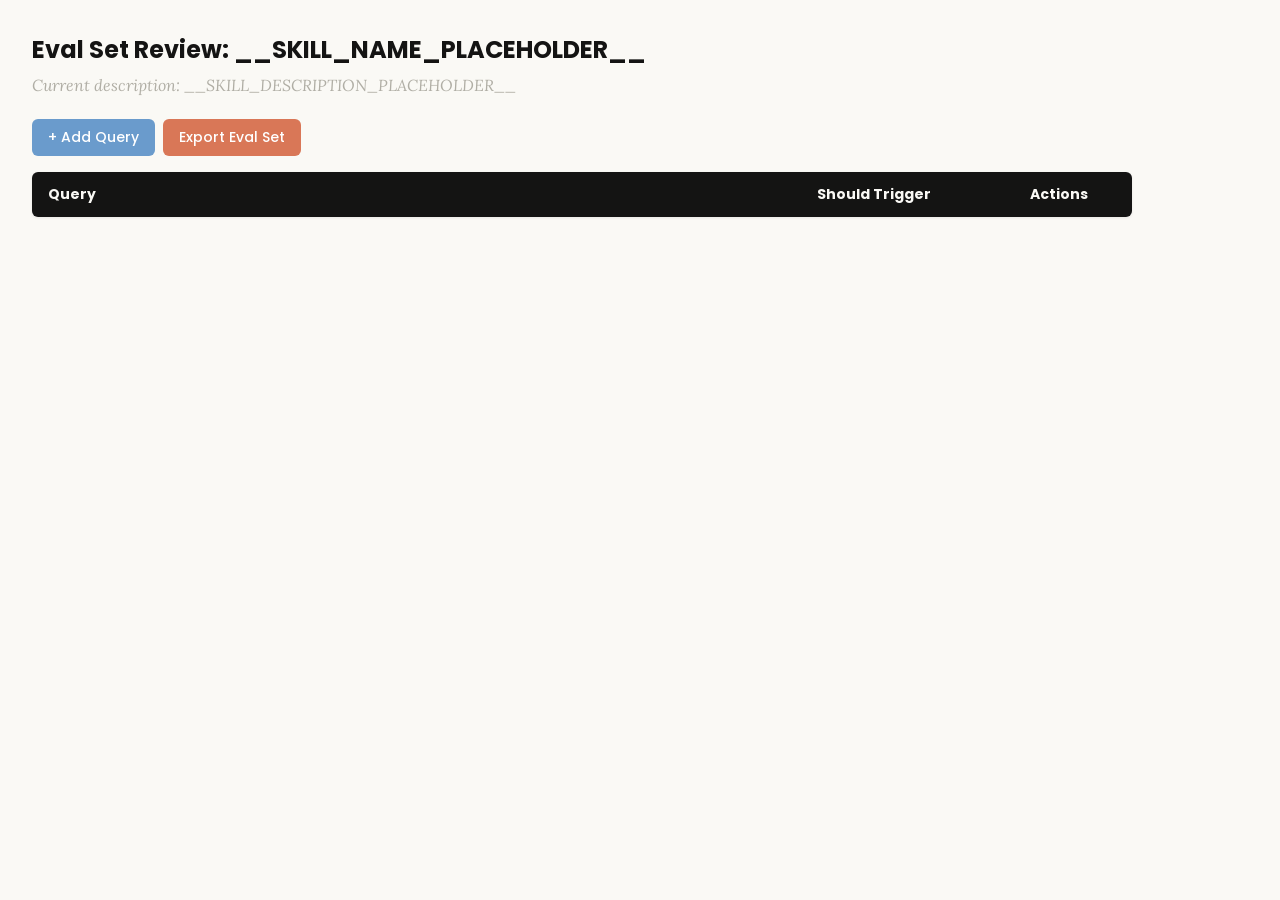
<file: .claude/skills/skill-creator/assets/eval_review.html>
<!DOCTYPE html>
<html lang="en">
<head>
  <meta charset="UTF-8">
  <meta name="viewport" content="width=device-width, initial-scale=1.0">
  <title>Eval Set Review - __SKILL_NAME_PLACEHOLDER__</title>
  <link rel="preconnect" href="https://fonts.googleapis.com">
  <link rel="preconnect" href="https://fonts.gstatic.com" crossorigin>
  <link href="https://fonts.googleapis.com/css2?family=Poppins:wght@500;600&family=Lora:wght@400;500&display=swap" rel="stylesheet">
  <style>
    * { box-sizing: border-box; margin: 0; padding: 0; }
    body { font-family: 'Lora', Georgia, serif; background: #faf9f5; padding: 2rem; color: #141413; }
    h1 { font-family: 'Poppins', sans-serif; margin-bottom: 0.5rem; font-size: 1.5rem; }
    .description { color: #b0aea5; margin-bottom: 1.5rem; font-style: italic; max-width: 900px; }
    .controls { margin-bottom: 1rem; display: flex; gap: 0.5rem; }
    .btn { font-family: 'Poppins', sans-serif; padding: 0.5rem 1rem; border: none; border-radius: 6px; cursor: pointer; font-size: 0.875rem; font-weight: 500; }
    .btn-add { background: #6a9bcc; color: white; }
    .btn-add:hover { background: #5889b8; }
    .btn-export { background: #d97757; color: white; }
    .btn-export:hover { background: #c4613f; }
    table { width: 100%; max-width: 1100px; border-collapse: collapse; background: white; border-radius: 6px; overflow: hidden; box-shadow: 0 1px 3px rgba(0,0,0,0.08); }
    th { font-family: 'Poppins', sans-serif; background: #141413; color: #faf9f5; padding: 0.75rem 1rem; text-align: left; font-size: 0.875rem; }
    td { padding: 0.75rem 1rem; border-bottom: 1px solid #e8e6dc; vertical-align: top; }
    tr:nth-child(even) td { background: #faf9f5; }
    tr:hover td { background: #f3f1ea; }
    .section-header td { background: #e8e6dc; font-family: 'Poppins', sans-serif; font-weight: 500; font-size: 0.8rem; color: #141413; text-transform: uppercase; letter-spacing: 0.05em; }
    .query-input { width: 100%; padding: 0.4rem; border: 1px solid #e8e6dc; border-radius: 4px; font-size: 0.875rem; font-family: 'Lora', Georgia, serif; resize: vertical; min-height: 60px; }
    .query-input:focus { outline: none; border-color: #d97757; box-shadow: 0 0 0 2px rgba(217,119,87,0.15); }
    .toggle { position: relative; display: inline-block; width: 44px; height: 24px; }
    .toggle input { opacity: 0; width: 0; height: 0; }
    .toggle .slider { position: absolute; inset: 0; background: #b0aea5; border-radius: 24px; cursor: pointer; transition: 0.2s; }
    .toggle .slider::before { content: ""; position: absolute; width: 18px; height: 18px; left: 3px; bottom: 3px; background: white; border-radius: 50%; transition: 0.2s; }
    .toggle input:checked + .slider { background: #d97757; }
    .toggle input:checked + .slider::before { transform: translateX(20px); }
    .btn-delete { background: #c44; color: white; padding: 0.3rem 0.6rem; border: none; border-radius: 4px; cursor: pointer; font-size: 0.75rem; font-family: 'Poppins', sans-serif; }
    .btn-delete:hover { background: #a33; }
    .summary { margin-top: 1rem; color: #b0aea5; font-size: 0.875rem; }
  </style>
</head>
<body>
  <h1>Eval Set Review: <span id="skill-name">__SKILL_NAME_PLACEHOLDER__</span></h1>
  <p class="description">Current description: <span id="skill-desc">__SKILL_DESCRIPTION_PLACEHOLDER__</span></p>

  <div class="controls">
    <button class="btn btn-add" onclick="addRow()">+ Add Query</button>
    <button class="btn btn-export" onclick="exportEvalSet()">Export Eval Set</button>
  </div>

  <table>
    <thead>
      <tr>
        <th style="width:65%">Query</th>
        <th style="width:18%">Should Trigger</th>
        <th style="width:10%">Actions</th>
      </tr>
    </thead>
    <tbody id="eval-body"></tbody>
  </table>

  <p class="summary" id="summary"></p>

  <script>
    const EVAL_DATA = __EVAL_DATA_PLACEHOLDER__;

    let evalItems = [...EVAL_DATA];

    function render() {
      const tbody = document.getElementById('eval-body');
      tbody.innerHTML = '';

      // Sort: should-trigger first, then should-not-trigger
      const sorted = evalItems
        .map((item, origIdx) => ({ ...item, origIdx }))
        .sort((a, b) => (b.should_trigger ? 1 : 0) - (a.should_trigger ? 1 : 0));

      let lastGroup = null;
      sorted.forEach(item => {
        const group = item.should_trigger ? 'trigger' : 'no-trigger';
        if (group !== lastGroup) {
          const headerRow = document.createElement('tr');
          headerRow.className = 'section-header';
          headerRow.innerHTML = `<td colspan="3">${item.should_trigger ? 'Should Trigger' : 'Should NOT Trigger'}</td>`;
          tbody.appendChild(headerRow);
          lastGroup = group;
        }

        const idx = item.origIdx;
        const tr = document.createElement('tr');
        tr.innerHTML = `
          <td><textarea class="query-input" onchange="updateQuery(${idx}, this.value)">${escapeHtml(item.query)}</textarea></td>
          <td>
            <label class="toggle">
              <input type="checkbox" ${item.should_trigger ? 'checked' : ''} onchange="updateTrigger(${idx}, this.checked)">
              <span class="slider"></span>
            </label>
            <span style="margin-left:8px;font-size:0.8rem;color:#b0aea5">${item.should_trigger ? 'Yes' : 'No'}</span>
          </td>
          <td><button class="btn-delete" onclick="deleteRow(${idx})">Delete</button></td>
        `;
        tbody.appendChild(tr);
      });
      updateSummary();
    }

    function escapeHtml(text) {
      const div = document.createElement('div');
      div.textContent = text;
      return div.innerHTML;
    }

    function updateQuery(idx, value) { evalItems[idx].query = value; updateSummary(); }
    function updateTrigger(idx, value) { evalItems[idx].should_trigger = value; render(); }
    function deleteRow(idx) { evalItems.splice(idx, 1); render(); }

    function addRow() {
      evalItems.push({ query: '', should_trigger: true });
      render();
      const inputs = document.querySelectorAll('.query-input');
      inputs[inputs.length - 1].focus();
    }

    function updateSummary() {
      const trigger = evalItems.filter(i => i.should_trigger).length;
      const noTrigger = evalItems.filter(i => !i.should_trigger).length;
      document.getElementById('summary').textContent =
        `${evalItems.length} queries total: ${trigger} should trigger, ${noTrigger} should not trigger`;
    }

    function exportEvalSet() {
      const valid = evalItems.filter(i => i.query.trim() !== '');
      const data = valid.map(i => ({ query: i.query.trim(), should_trigger: i.should_trigger }));
      const blob = new Blob([JSON.stringify(data, null, 2)], { type: 'application/json' });
      const url = URL.createObjectURL(blob);
      const a = document.createElement('a');
      a.href = url;
      a.download = 'eval_set.json';
      document.body.appendChild(a);
      a.click();
      document.body.removeChild(a);
      URL.revokeObjectURL(url);
    }

    render();
  </script>
</body>
</html>
</file>
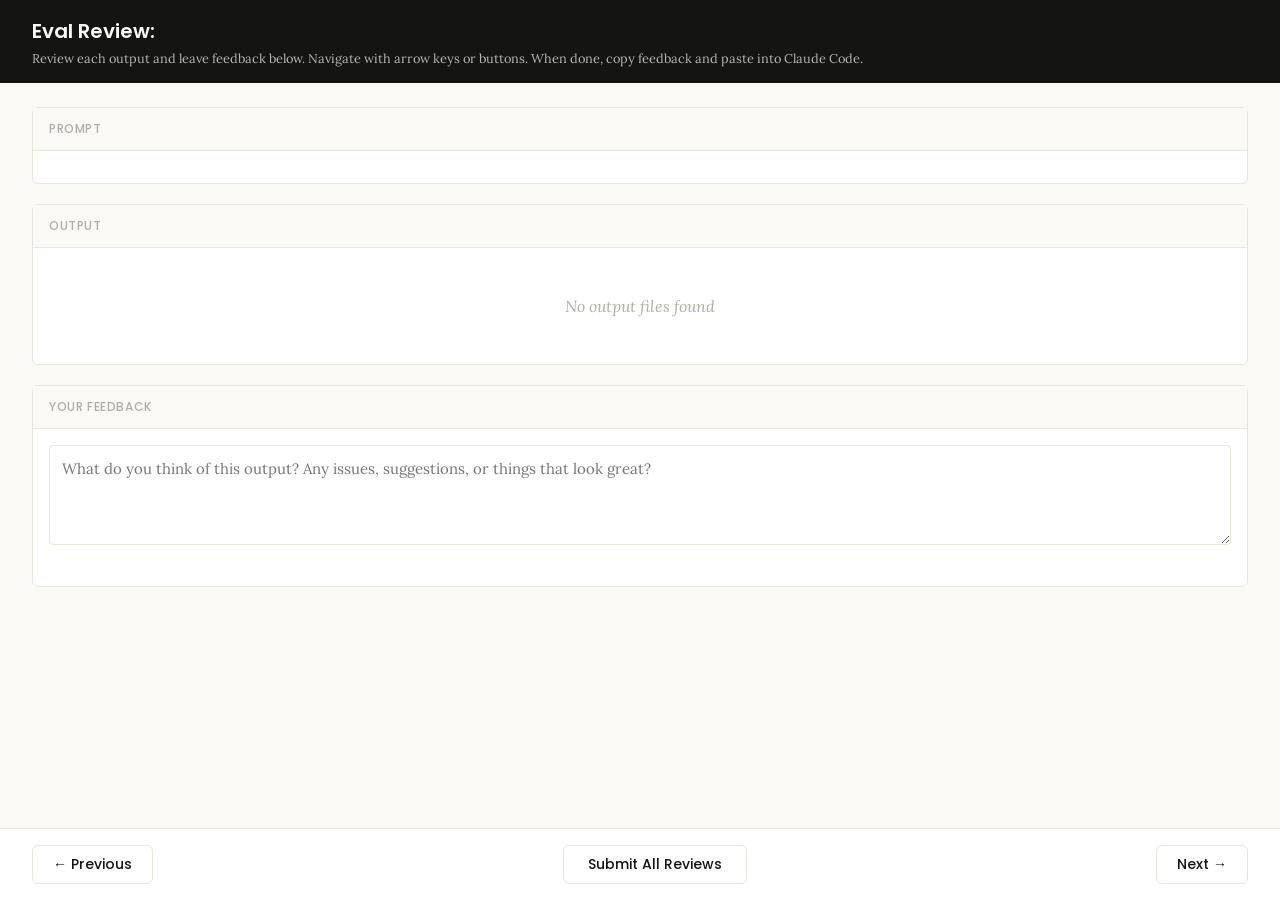
<file: .claude/skills/skill-creator/eval-viewer/viewer.html>
<!DOCTYPE html>
<html lang="en">
<head>
  <meta charset="UTF-8">
  <meta name="viewport" content="width=device-width, initial-scale=1.0">
  <title>Eval Review</title>
  <link rel="preconnect" href="https://fonts.googleapis.com">
  <link rel="preconnect" href="https://fonts.gstatic.com" crossorigin>
  <link href="https://fonts.googleapis.com/css2?family=Poppins:wght@500;600&family=Lora:wght@400;500&display=swap" rel="stylesheet">
  <script src="https://cdn.sheetjs.com/xlsx-0.20.3/package/dist/xlsx.full.min.js" integrity="sha384-EnyY0/GSHQGSxSgMwaIPzSESbqoOLSexfnSMN2AP+39Ckmn92stwABZynq1JyzdT" crossorigin="anonymous"></script>
  <style>
    :root {
      --bg: #faf9f5;
      --surface: #ffffff;
      --border: #e8e6dc;
      --text: #141413;
      --text-muted: #b0aea5;
      --accent: #d97757;
      --accent-hover: #c4613f;
      --green: #788c5d;
      --green-bg: #eef2e8;
      --red: #c44;
      --red-bg: #fceaea;
      --header-bg: #141413;
      --header-text: #faf9f5;
      --radius: 6px;
    }

    * { box-sizing: border-box; margin: 0; padding: 0; }

    body {
      font-family: 'Lora', Georgia, serif;
      background: var(--bg);
      color: var(--text);
      height: 100vh;
      display: flex;
      flex-direction: column;
    }

    /* ---- Header ---- */
    .header {
      background: var(--header-bg);
      color: var(--header-text);
      padding: 1rem 2rem;
      display: flex;
      justify-content: space-between;
      align-items: center;
      flex-shrink: 0;
    }
    .header h1 {
      font-family: 'Poppins', sans-serif;
      font-size: 1.25rem;
      font-weight: 600;
    }
    .header .instructions {
      font-size: 0.8rem;
      opacity: 0.7;
      margin-top: 0.25rem;
    }
    .header .progress {
      font-size: 0.875rem;
      opacity: 0.8;
      text-align: right;
    }

    /* ---- Main content ---- */
    .main {
      flex: 1;
      overflow-y: auto;
      padding: 1.5rem 2rem;
      display: flex;
      flex-direction: column;
      gap: 1.25rem;
    }

    /* ---- Sections ---- */
    .section {
      background: var(--surface);
      border: 1px solid var(--border);
      border-radius: var(--radius);
      flex-shrink: 0;
    }
    .section-header {
      font-family: 'Poppins', sans-serif;
      padding: 0.75rem 1rem;
      font-size: 0.75rem;
      font-weight: 500;
      text-transform: uppercase;
      letter-spacing: 0.05em;
      color: var(--text-muted);
      border-bottom: 1px solid var(--border);
      background: var(--bg);
    }
    .section-body {
      padding: 1rem;
    }

    /* ---- Config badge ---- */
    .config-badge {
      display: inline-block;
      padding: 0.2rem 0.625rem;
      border-radius: 9999px;
      font-family: 'Poppins', sans-serif;
      font-size: 0.6875rem;
      font-weight: 600;
      text-transform: uppercase;
      letter-spacing: 0.03em;
      margin-left: 0.75rem;
      vertical-align: middle;
    }
    .config-badge.config-primary {
      background: rgba(33, 150, 243, 0.12);
      color: #1976d2;
    }
    .config-badge.config-baseline {
      background: rgba(255, 193, 7, 0.15);
      color: #f57f17;
    }

    /* ---- Prompt ---- */
    .prompt-text {
      white-space: pre-wrap;
      font-size: 0.9375rem;
      line-height: 1.6;
    }

    /* ---- Outputs ---- */
    .output-file {
      border: 1px solid var(--border);
      border-radius: var(--radius);
      overflow: hidden;
    }
    .output-file + .output-file {
      margin-top: 1rem;
    }
    .output-file-header {
      padding: 0.5rem 0.75rem;
      font-size: 0.8rem;
      font-weight: 600;
      color: var(--text-muted);
      background: var(--bg);
      border-bottom: 1px solid var(--border);
      font-family: 'SF Mono', SFMono-Regular, Consolas, 'Liberation Mono', Menlo, monospace;
      display: flex;
      justify-content: space-between;
      align-items: center;
    }
    .output-file-header .dl-btn {
      font-size: 0.7rem;
      color: var(--accent);
      text-decoration: none;
      cursor: pointer;
      font-family: -apple-system, BlinkMacSystemFont, 'Segoe UI', sans-serif;
      font-weight: 500;
      opacity: 0.8;
    }
    .output-file-header .dl-btn:hover {
      opacity: 1;
      text-decoration: underline;
    }
    .output-file-content {
      padding: 0.75rem;
      overflow-x: auto;
    }
    .output-file-content pre {
      font-size: 0.8125rem;
      line-height: 1.5;
      white-space: pre-wrap;
      word-break: break-word;
      font-family: 'SF Mono', SFMono-Regular, Consolas, 'Liberation Mono', Menlo, monospace;
    }
    .output-file-content img {
      max-width: 100%;
      height: auto;
      border-radius: 4px;
    }
    .output-file-content iframe {
      width: 100%;
      height: 600px;
      border: none;
    }
    .output-file-content table {
      border-collapse: collapse;
      font-size: 0.8125rem;
      width: 100%;
    }
    .output-file-content table td,
    .output-file-content table th {
      border: 1px solid var(--border);
      padding: 0.375rem 0.5rem;
      text-align: left;
    }
    .output-file-content table th {
      background: var(--bg);
      font-weight: 600;
    }
    .output-file-content .download-link {
      display: inline-flex;
      align-items: center;
      gap: 0.5rem;
      padding: 0.5rem 1rem;
      background: var(--bg);
      border: 1px solid var(--border);
      border-radius: 4px;
      color: var(--accent);
      text-decoration: none;
      font-size: 0.875rem;
      cursor: pointer;
    }
    .output-file-content .download-link:hover {
      background: var(--border);
    }
    .empty-state {
      color: var(--text-muted);
      font-style: italic;
      padding: 2rem;
      text-align: center;
    }

    /* ---- Feedback ---- */
    .prev-feedback {
      background: var(--bg);
      border: 1px solid var(--border);
      border-radius: 4px;
      padding: 0.625rem 0.75rem;
      margin-top: 0.75rem;
      font-size: 0.8125rem;
      color: var(--text-muted);
      line-height: 1.5;
    }
    .prev-feedback-label {
      font-size: 0.7rem;
      font-weight: 600;
      text-transform: uppercase;
      letter-spacing: 0.04em;
      margin-bottom: 0.25rem;
      color: var(--text-muted);
    }
    .feedback-textarea {
      width: 100%;
      min-height: 100px;
      padding: 0.75rem;
      border: 1px solid var(--border);
      border-radius: 4px;
      font-family: inherit;
      font-size: 0.9375rem;
      line-height: 1.5;
      resize: vertical;
      color: var(--text);
    }
    .feedback-textarea:focus {
      outline: none;
      border-color: var(--accent);
      box-shadow: 0 0 0 3px rgba(37, 99, 235, 0.1);
    }
    .feedback-status {
      font-size: 0.75rem;
      color: var(--text-muted);
      margin-top: 0.5rem;
      min-height: 1.1em;
    }

    /* ---- Grades (collapsible) ---- */
    .grades-toggle {
      display: flex;
      align-items: center;
      cursor: pointer;
      user-select: none;
    }
    .grades-toggle:hover {
      color: var(--accent);
    }
    .grades-toggle .arrow {
      margin-right: 0.5rem;
      transition: transform 0.15s;
      font-size: 0.75rem;
    }
    .grades-toggle .arrow.open {
      transform: rotate(90deg);
    }
    .grades-content {
      display: none;
      margin-top: 0.75rem;
    }
    .grades-content.open {
      display: block;
    }
    .grades-summary {
      font-size: 0.875rem;
      margin-bottom: 0.75rem;
      display: flex;
      align-items: center;
      gap: 0.5rem;
    }
    .grade-badge {
      display: inline-block;
      padding: 0.125rem 0.5rem;
      border-radius: 9999px;
      font-size: 0.75rem;
      font-weight: 600;
    }
    .grade-pass { background: var(--green-bg); color: var(--green); }
    .grade-fail { background: var(--red-bg); color: var(--red); }
    .assertion-list {
      list-style: none;
    }
    .assertion-item {
      padding: 0.625rem 0;
      border-bottom: 1px solid var(--border);
      font-size: 0.8125rem;
    }
    .assertion-item:last-child { border-bottom: none; }
    .assertion-status {
      font-weight: 600;
      margin-right: 0.5rem;
    }
    .assertion-status.pass { color: var(--green); }
    .assertion-status.fail { color: var(--red); }
    .assertion-evidence {
      color: var(--text-muted);
      font-size: 0.75rem;
      margin-top: 0.25rem;
      padding-left: 1.5rem;
    }

    /* ---- View tabs ---- */
    .view-tabs {
      display: flex;
      gap: 0;
      padding: 0 2rem;
      background: var(--bg);
      border-bottom: 1px solid var(--border);
      flex-shrink: 0;
    }
    .view-tab {
      font-family: 'Poppins', sans-serif;
      padding: 0.625rem 1.25rem;
      font-size: 0.8125rem;
      font-weight: 500;
      cursor: pointer;
      border: none;
      background: none;
      color: var(--text-muted);
      border-bottom: 2px solid transparent;
      transition: all 0.15s;
    }
    .view-tab:hover { color: var(--text); }
    .view-tab.active {
      color: var(--accent);
      border-bottom-color: var(--accent);
    }
    .view-panel { display: none; }
    .view-panel.active { display: flex; flex-direction: column; flex: 1; overflow: hidden; }

    /* ---- Benchmark view ---- */
    .benchmark-view {
      padding: 1.5rem 2rem;
      overflow-y: auto;
      flex: 1;
    }
    .benchmark-table {
      border-collapse: collapse;
      background: var(--surface);
      border: 1px solid var(--border);
      border-radius: var(--radius);
      font-size: 0.8125rem;
      width: 100%;
      margin-bottom: 1.5rem;
    }
    .benchmark-table th, .benchmark-table td {
      padding: 0.625rem 0.75rem;
      text-align: left;
      border: 1px solid var(--border);
    }
    .benchmark-table th {
      font-family: 'Poppins', sans-serif;
      background: var(--header-bg);
      color: var(--header-text);
      font-weight: 500;
      font-size: 0.75rem;
      text-transform: uppercase;
      letter-spacing: 0.04em;
    }
    .benchmark-table tr:hover { background: var(--bg); }
    .benchmark-table tr.benchmark-row-with { background: rgba(33, 150, 243, 0.06); }
    .benchmark-table tr.benchmark-row-without { background: rgba(255, 193, 7, 0.06); }
    .benchmark-table tr.benchmark-row-with:hover { background: rgba(33, 150, 243, 0.12); }
    .benchmark-table tr.benchmark-row-without:hover { background: rgba(255, 193, 7, 0.12); }
    .benchmark-table tr.benchmark-row-avg { font-weight: 600; border-top: 2px solid var(--border); }
    .benchmark-table tr.benchmark-row-avg.benchmark-row-with { background: rgba(33, 150, 243, 0.12); }
    .benchmark-table tr.benchmark-row-avg.benchmark-row-without { background: rgba(255, 193, 7, 0.12); }
    .benchmark-delta-positive { color: var(--green); font-weight: 600; }
    .benchmark-delta-negative { color: var(--red); font-weight: 600; }
    .benchmark-notes {
      background: var(--surface);
      border: 1px solid var(--border);
      border-radius: var(--radius);
      padding: 1rem;
    }
    .benchmark-notes h3 {
      font-family: 'Poppins', sans-serif;
      font-size: 0.875rem;
      margin-bottom: 0.75rem;
    }
    .benchmark-notes ul {
      list-style: disc;
      padding-left: 1.25rem;
    }
    .benchmark-notes li {
      font-size: 0.8125rem;
      line-height: 1.6;
      margin-bottom: 0.375rem;
    }
    .benchmark-empty {
      color: var(--text-muted);
      font-style: italic;
      text-align: center;
      padding: 3rem;
    }

    /* ---- Navigation ---- */
    .nav {
      display: flex;
      justify-content: space-between;
      align-items: center;
      padding: 1rem 2rem;
      border-top: 1px solid var(--border);
      background: var(--surface);
      flex-shrink: 0;
    }
    .nav-btn {
      font-family: 'Poppins', sans-serif;
      padding: 0.5rem 1.25rem;
      border: 1px solid var(--border);
      border-radius: var(--radius);
      background: var(--surface);
      cursor: pointer;
      font-size: 0.875rem;
      font-weight: 500;
      color: var(--text);
      transition: all 0.15s;
    }
    .nav-btn:hover:not(:disabled) {
      background: var(--bg);
      border-color: var(--text-muted);
    }
    .nav-btn:disabled {
      opacity: 0.4;
      cursor: not-allowed;
    }
    .done-btn {
      font-family: 'Poppins', sans-serif;
      padding: 0.5rem 1.5rem;
      border: 1px solid var(--border);
      border-radius: var(--radius);
      background: var(--surface);
      color: var(--text);
      cursor: pointer;
      font-size: 0.875rem;
      font-weight: 500;
      transition: all 0.15s;
    }
    .done-btn:hover {
      background: var(--bg);
      border-color: var(--text-muted);
    }
    .done-btn.ready {
      border: none;
      background: var(--accent);
      color: white;
      font-weight: 600;
    }
    .done-btn.ready:hover {
      background: var(--accent-hover);
    }
    /* ---- Done overlay ---- */
    .done-overlay {
      display: none;
      position: fixed;
      inset: 0;
      background: rgba(0, 0, 0, 0.5);
      z-index: 100;
      justify-content: center;
      align-items: center;
    }
    .done-overlay.visible {
      display: flex;
    }
    .done-card {
      background: var(--surface);
      border-radius: 12px;
      padding: 2rem 3rem;
      text-align: center;
      box-shadow: 0 20px 60px rgba(0, 0, 0, 0.3);
      max-width: 500px;
    }
    .done-card h2 {
      font-size: 1.5rem;
      margin-bottom: 0.5rem;
    }
    .done-card p {
      color: var(--text-muted);
      margin-bottom: 1.5rem;
      line-height: 1.5;
    }
    .done-card .btn-row {
      display: flex;
      gap: 0.5rem;
      justify-content: center;
    }
    .done-card button {
      padding: 0.5rem 1.25rem;
      border: 1px solid var(--border);
      border-radius: var(--radius);
      background: var(--surface);
      cursor: pointer;
      font-size: 0.875rem;
    }
    .done-card button:hover {
      background: var(--bg);
    }
    /* ---- Toast ---- */
    .toast {
      position: fixed;
      bottom: 5rem;
      left: 50%;
      transform: translateX(-50%);
      background: var(--header-bg);
      color: var(--header-text);
      padding: 0.625rem 1.25rem;
      border-radius: var(--radius);
      font-size: 0.875rem;
      opacity: 0;
      transition: opacity 0.3s;
      pointer-events: none;
      z-index: 200;
    }
    .toast.visible {
      opacity: 1;
    }
  </style>
</head>
<body>
  <div id="app" style="height:100vh; display:flex; flex-direction:column;">
    <div class="header">
      <div>
        <h1>Eval Review: <span id="skill-name"></span></h1>
        <div class="instructions">Review each output and leave feedback below. Navigate with arrow keys or buttons. When done, copy feedback and paste into Claude Code.</div>
      </div>
      <div class="progress" id="progress"></div>
    </div>

    <!-- View tabs (only shown when benchmark data exists) -->
    <div class="view-tabs" id="view-tabs" style="display:none;">
      <button class="view-tab active" onclick="switchView('outputs')">Outputs</button>
      <button class="view-tab" onclick="switchView('benchmark')">Benchmark</button>
    </div>

    <!-- Outputs panel (qualitative review) -->
    <div class="view-panel active" id="panel-outputs">
    <div class="main">
      <!-- Prompt -->
      <div class="section">
        <div class="section-header">Prompt <span class="config-badge" id="config-badge" style="display:none;"></span></div>
        <div class="section-body">
          <div class="prompt-text" id="prompt-text"></div>
        </div>
      </div>

      <!-- Outputs -->
      <div class="section">
        <div class="section-header">Output</div>
        <div class="section-body" id="outputs-body">
          <div class="empty-state">No output files found</div>
        </div>
      </div>

      <!-- Previous Output (collapsible) -->
      <div class="section" id="prev-outputs-section" style="display:none;">
        <div class="section-header">
          <div class="grades-toggle" onclick="togglePrevOutputs()">
            <span class="arrow" id="prev-outputs-arrow">&#9654;</span>
            Previous Output
          </div>
        </div>
        <div class="grades-content" id="prev-outputs-content"></div>
      </div>

      <!-- Grades (collapsible) -->
      <div class="section" id="grades-section" style="display:none;">
        <div class="section-header">
          <div class="grades-toggle" onclick="toggleGrades()">
            <span class="arrow" id="grades-arrow">&#9654;</span>
            Formal Grades
          </div>
        </div>
        <div class="grades-content" id="grades-content"></div>
      </div>

      <!-- Feedback -->
      <div class="section">
        <div class="section-header">Your Feedback</div>
        <div class="section-body">
          <textarea
            class="feedback-textarea"
            id="feedback"
            placeholder="What do you think of this output? Any issues, suggestions, or things that look great?"
          ></textarea>
          <div class="feedback-status" id="feedback-status"></div>
          <div class="prev-feedback" id="prev-feedback" style="display:none;">
            <div class="prev-feedback-label">Previous feedback</div>
            <div id="prev-feedback-text"></div>
          </div>
        </div>
      </div>
    </div>

    <div class="nav" id="outputs-nav">
      <button class="nav-btn" id="prev-btn" onclick="navigate(-1)">&#8592; Previous</button>
      <button class="done-btn" id="done-btn" onclick="showDoneDialog()">Submit All Reviews</button>
      <button class="nav-btn" id="next-btn" onclick="navigate(1)">Next &#8594;</button>
    </div>
    </div><!-- end panel-outputs -->

    <!-- Benchmark panel (quantitative stats) -->
    <div class="view-panel" id="panel-benchmark">
      <div class="benchmark-view" id="benchmark-content">
        <div class="benchmark-empty">No benchmark data available. Run a benchmark to see quantitative results here.</div>
      </div>
    </div>
  </div>

  <!-- Done overlay -->
  <div class="done-overlay" id="done-overlay">
    <div class="done-card">
      <h2>Review Complete</h2>
      <p>Your feedback has been saved. Go back to your Claude Code session and tell Claude you're done reviewing.</p>
      <div class="btn-row">
        <button onclick="closeDoneDialog()">OK</button>
      </div>
    </div>
  </div>

  <!-- Toast -->
  <div class="toast" id="toast"></div>

  <script>
    // ---- Embedded data (injected by generate_review.py) ----
    /*__EMBEDDED_DATA__*/

    // ---- State ----
    let feedbackMap = {};  // run_id -> feedback text
    let currentIndex = 0;
    let visitedRuns = new Set();

    // ---- Init ----
    async function init() {
      // Load saved feedback from server — but only if this isn't a fresh
      // iteration (indicated by previous_feedback being present). When
      // previous feedback exists, the feedback.json on disk is stale from
      // the prior iteration and should not pre-fill the textareas.
      const hasPrevious = Object.keys(EMBEDDED_DATA.previous_feedback || {}).length > 0
        || Object.keys(EMBEDDED_DATA.previous_outputs || {}).length > 0;
      if (!hasPrevious) {
        try {
          const resp = await fetch("/api/feedback");
          const data = await resp.json();
          if (data.reviews) {
            for (const r of data.reviews) feedbackMap[r.run_id] = r.feedback;
          }
        } catch { /* first run, no feedback yet */ }
      }

      document.getElementById("skill-name").textContent = EMBEDDED_DATA.skill_name;
      showRun(0);

      // Wire up feedback auto-save
      const textarea = document.getElementById("feedback");
      let saveTimeout = null;
      textarea.addEventListener("input", () => {
        clearTimeout(saveTimeout);
        document.getElementById("feedback-status").textContent = "";
        saveTimeout = setTimeout(() => saveCurrentFeedback(), 800);
      });
    }

    // ---- Navigation ----
    function navigate(delta) {
      const newIndex = currentIndex + delta;
      if (newIndex >= 0 && newIndex < EMBEDDED_DATA.runs.length) {
        saveCurrentFeedback();
        showRun(newIndex);
      }
    }

    function updateNavButtons() {
      document.getElementById("prev-btn").disabled = currentIndex === 0;
      document.getElementById("next-btn").disabled =
        currentIndex === EMBEDDED_DATA.runs.length - 1;
    }

    // ---- Show a run ----
    function showRun(index) {
      currentIndex = index;
      const run = EMBEDDED_DATA.runs[index];

      // Progress
      document.getElementById("progress").textContent =
        `${index + 1} of ${EMBEDDED_DATA.runs.length}`;

      // Prompt
      document.getElementById("prompt-text").textContent = run.prompt;

      // Config badge
      const badge = document.getElementById("config-badge");
      const configMatch = run.id.match(/(with_skill|without_skill|new_skill|old_skill)/);
      if (configMatch) {
        const config = configMatch[1];
        const isBaseline = config === "without_skill" || config === "old_skill";
        badge.textContent = config.replace(/_/g, " ");
        badge.className = "config-badge " + (isBaseline ? "config-baseline" : "config-primary");
        badge.style.display = "inline-block";
      } else {
        badge.style.display = "none";
      }

      // Outputs
      renderOutputs(run);

      // Previous outputs
      renderPrevOutputs(run);

      // Grades
      renderGrades(run);

      // Previous feedback
      const prevFb = (EMBEDDED_DATA.previous_feedback || {})[run.id];
      const prevEl = document.getElementById("prev-feedback");
      if (prevFb) {
        document.getElementById("prev-feedback-text").textContent = prevFb;
        prevEl.style.display = "block";
      } else {
        prevEl.style.display = "none";
      }

      // Feedback
      document.getElementById("feedback").value = feedbackMap[run.id] || "";
      document.getElementById("feedback-status").textContent = "";

      updateNavButtons();

      // Track visited runs and promote done button when all visited
      visitedRuns.add(index);
      const doneBtn = document.getElementById("done-btn");
      if (visitedRuns.size >= EMBEDDED_DATA.runs.length) {
        doneBtn.classList.add("ready");
      }

      // Scroll main content to top
      document.querySelector(".main").scrollTop = 0;
    }

    // ---- Render outputs ----
    function renderOutputs(run) {
      const container = document.getElementById("outputs-body");
      container.innerHTML = "";

      const outputs = run.outputs || [];
      if (outputs.length === 0) {
        container.innerHTML = '<div class="empty-state">No output files</div>';
        return;
      }

      for (const file of outputs) {
        const fileDiv = document.createElement("div");
        fileDiv.className = "output-file";

        // Always show file header with download link
        const header = document.createElement("div");
        header.className = "output-file-header";
        const nameSpan = document.createElement("span");
        nameSpan.textContent = file.name;
        header.appendChild(nameSpan);
        const dlBtn = document.createElement("a");
        dlBtn.className = "dl-btn";
        dlBtn.textContent = "Download";
        dlBtn.download = file.name;
        dlBtn.href = getDownloadUri(file);
        header.appendChild(dlBtn);
        fileDiv.appendChild(header);

        const content = document.createElement("div");
        content.className = "output-file-content";

        if (file.type === "text") {
          const pre = document.createElement("pre");
          pre.textContent = file.content;
          content.appendChild(pre);
        } else if (file.type === "image") {
          const img = document.createElement("img");
          img.src = file.data_uri;
          img.alt = file.name;
          content.appendChild(img);
        } else if (file.type === "pdf") {
          const iframe = document.createElement("iframe");
          iframe.src = file.data_uri;
          content.appendChild(iframe);
        } else if (file.type === "xlsx") {
          renderXlsx(content, file.data_b64);
        } else if (file.type === "binary") {
          const a = document.createElement("a");
          a.className = "download-link";
          a.href = file.data_uri;
          a.download = file.name;
          a.textContent = "Download " + file.name;
          content.appendChild(a);
        } else if (file.type === "error") {
          const pre = document.createElement("pre");
          pre.textContent = file.content;
          pre.style.color = "var(--red)";
          content.appendChild(pre);
        }

        fileDiv.appendChild(content);
        container.appendChild(fileDiv);
      }
    }

    // ---- XLSX rendering via SheetJS ----
    function renderXlsx(container, b64Data) {
      try {
        const raw = Uint8Array.from(atob(b64Data), c => c.charCodeAt(0));
        const wb = XLSX.read(raw, { type: "array" });

        for (let i = 0; i < wb.SheetNames.length; i++) {
          const sheetName = wb.SheetNames[i];
          const ws = wb.Sheets[sheetName];

          if (wb.SheetNames.length > 1) {
            const sheetLabel = document.createElement("div");
            sheetLabel.style.cssText =
              "font-weight:600; font-size:0.8rem; color:#b0aea5; margin-top:0.5rem; margin-bottom:0.25rem;";
            sheetLabel.textContent = "Sheet: " + sheetName;
            container.appendChild(sheetLabel);
          }

          const htmlStr = XLSX.utils.sheet_to_html(ws, { editable: false });
          const wrapper = document.createElement("div");
          wrapper.innerHTML = htmlStr;
          container.appendChild(wrapper);
        }
      } catch (err) {
        container.textContent = "Error rendering spreadsheet: " + err.message;
      }
    }

    // ---- Grades ----
    function renderGrades(run) {
      const section = document.getElementById("grades-section");
      const content = document.getElementById("grades-content");

      if (!run.grading) {
        section.style.display = "none";
        return;
      }

      const grading = run.grading;
      section.style.display = "block";
      // Reset to collapsed
      content.classList.remove("open");
      document.getElementById("grades-arrow").classList.remove("open");

      const summary = grading.summary || {};
      const expectations = grading.expectations || [];

      let html = '<div style="padding: 1rem;">';

      // Summary line
      const passRate = summary.pass_rate != null
        ? Math.round(summary.pass_rate * 100) + "%"
        : "?";
      const badgeClass = summary.pass_rate >= 0.8 ? "grade-pass" : summary.pass_rate >= 0.5 ? "" : "grade-fail";
      html += '<div class="grades-summary">';
      html += '<span class="grade-badge ' + badgeClass + '">' + passRate + '</span>';
      html += '<span>' + (summary.passed || 0) + ' passed, ' + (summary.failed || 0) + ' failed of ' + (summary.total || 0) + '</span>';
      html += '</div>';

      // Assertions list
      html += '<ul class="assertion-list">';
      for (const exp of expectations) {
        const statusClass = exp.passed ? "pass" : "fail";
        const statusIcon = exp.passed ? "\u2713" : "\u2717";
        html += '<li class="assertion-item">';
        html += '<span class="assertion-status ' + statusClass + '">' + statusIcon + '</span>';
        html += '<span>' + escapeHtml(exp.text) + '</span>';
        if (exp.evidence) {
          html += '<div class="assertion-evidence">' + escapeHtml(exp.evidence) + '</div>';
        }
        html += '</li>';
      }
      html += '</ul>';

      html += '</div>';
      content.innerHTML = html;
    }

    function toggleGrades() {
      const content = document.getElementById("grades-content");
      const arrow = document.getElementById("grades-arrow");
      content.classList.toggle("open");
      arrow.classList.toggle("open");
    }

    // ---- Previous outputs (collapsible) ----
    function renderPrevOutputs(run) {
      const section = document.getElementById("prev-outputs-section");
      const content = document.getElementById("prev-outputs-content");
      const prevOutputs = (EMBEDDED_DATA.previous_outputs || {})[run.id];

      if (!prevOutputs || prevOutputs.length === 0) {
        section.style.display = "none";
        return;
      }

      section.style.display = "block";
      // Reset to collapsed
      content.classList.remove("open");
      document.getElementById("prev-outputs-arrow").classList.remove("open");

      // Render the files into the content area
      content.innerHTML = "";
      const wrapper = document.createElement("div");
      wrapper.style.padding = "1rem";

      for (const file of prevOutputs) {
        const fileDiv = document.createElement("div");
        fileDiv.className = "output-file";

        const header = document.createElement("div");
        header.className = "output-file-header";
        const nameSpan = document.createElement("span");
        nameSpan.textContent = file.name;
        header.appendChild(nameSpan);
        const dlBtn = document.createElement("a");
        dlBtn.className = "dl-btn";
        dlBtn.textContent = "Download";
        dlBtn.download = file.name;
        dlBtn.href = getDownloadUri(file);
        header.appendChild(dlBtn);
        fileDiv.appendChild(header);

        const fc = document.createElement("div");
        fc.className = "output-file-content";

        if (file.type === "text") {
          const pre = document.createElement("pre");
          pre.textContent = file.content;
          fc.appendChild(pre);
        } else if (file.type === "image") {
          const img = document.createElement("img");
          img.src = file.data_uri;
          img.alt = file.name;
          fc.appendChild(img);
        } else if (file.type === "pdf") {
          const iframe = document.createElement("iframe");
          iframe.src = file.data_uri;
          fc.appendChild(iframe);
        } else if (file.type === "xlsx") {
          renderXlsx(fc, file.data_b64);
        } else if (file.type === "binary") {
          const a = document.createElement("a");
          a.className = "download-link";
          a.href = file.data_uri;
          a.download = file.name;
          a.textContent = "Download " + file.name;
          fc.appendChild(a);
        }

        fileDiv.appendChild(fc);
        wrapper.appendChild(fileDiv);
      }

      content.appendChild(wrapper);
    }

    function togglePrevOutputs() {
      const content = document.getElementById("prev-outputs-content");
      const arrow = document.getElementById("prev-outputs-arrow");
      content.classList.toggle("open");
      arrow.classList.toggle("open");
    }

    // ---- Feedback (saved to server -> feedback.json) ----
    function saveCurrentFeedback() {
      const run = EMBEDDED_DATA.runs[currentIndex];
      const text = document.getElementById("feedback").value;

      if (text.trim() === "") {
        delete feedbackMap[run.id];
      } else {
        feedbackMap[run.id] = text;
      }

      // Build reviews array from map
      const reviews = [];
      for (const [run_id, feedback] of Object.entries(feedbackMap)) {
        if (feedback.trim()) {
          reviews.push({ run_id, feedback, timestamp: new Date().toISOString() });
        }
      }

      fetch("/api/feedback", {
        method: "POST",
        headers: { "Content-Type": "application/json" },
        body: JSON.stringify({ reviews, status: "in_progress" }),
      }).then(() => {
        document.getElementById("feedback-status").textContent = "Saved";
      }).catch(() => {
        // Static mode or server unavailable — no-op on auto-save,
        // feedback will be downloaded on final submit
        document.getElementById("feedback-status").textContent = "Will download on submit";
      });
    }

    // ---- Done ----
    function showDoneDialog() {
      // Save current textarea to feedbackMap (but don't POST yet)
      const run = EMBEDDED_DATA.runs[currentIndex];
      const text = document.getElementById("feedback").value;
      if (text.trim() === "") {
        delete feedbackMap[run.id];
      } else {
        feedbackMap[run.id] = text;
      }

      // POST once with status: complete — include ALL runs so the model
      // can distinguish "no feedback" (looks good) from "not reviewed"
      const reviews = [];
      const ts = new Date().toISOString();
      for (const r of EMBEDDED_DATA.runs) {
        reviews.push({ run_id: r.id, feedback: feedbackMap[r.id] || "", timestamp: ts });
      }
      const payload = JSON.stringify({ reviews, status: "complete" }, null, 2);
      fetch("/api/feedback", {
        method: "POST",
        headers: { "Content-Type": "application/json" },
        body: payload,
      }).then(() => {
        document.getElementById("done-overlay").classList.add("visible");
      }).catch(() => {
        // Server not available (static mode) — download as file
        const blob = new Blob([payload], { type: "application/json" });
        const url = URL.createObjectURL(blob);
        const a = document.createElement("a");
        a.href = url;
        a.download = "feedback.json";
        a.click();
        URL.revokeObjectURL(url);
        document.getElementById("done-overlay").classList.add("visible");
      });
    }

    function closeDoneDialog() {
      // Reset status back to in_progress
      saveCurrentFeedback();
      document.getElementById("done-overlay").classList.remove("visible");
    }

    // ---- Toast ----
    function showToast(message) {
      const toast = document.getElementById("toast");
      toast.textContent = message;
      toast.classList.add("visible");
      setTimeout(() => toast.classList.remove("visible"), 2000);
    }

    // ---- Keyboard nav ----
    document.addEventListener("keydown", (e) => {
      // Don't capture when typing in textarea
      if (e.target.tagName === "TEXTAREA") return;

      if (e.key === "ArrowLeft" || e.key === "ArrowUp") {
        e.preventDefault();
        navigate(-1);
      } else if (e.key === "ArrowRight" || e.key === "ArrowDown") {
        e.preventDefault();
        navigate(1);
      }
    });

    // ---- Util ----
    function getDownloadUri(file) {
      if (file.data_uri) return file.data_uri;
      if (file.data_b64) return "data:application/octet-stream;base64," + file.data_b64;
      if (file.type === "text") return "data:text/plain;charset=utf-8," + encodeURIComponent(file.content);
      return "#";
    }

    function escapeHtml(text) {
      const div = document.createElement("div");
      div.textContent = text;
      return div.innerHTML;
    }

    // ---- View switching ----
    function switchView(view) {
      document.querySelectorAll(".view-tab").forEach(t => t.classList.remove("active"));
      document.querySelectorAll(".view-panel").forEach(p => p.classList.remove("active"));
      document.querySelector(`[onclick="switchView('${view}')"]`).classList.add("active");
      document.getElementById("panel-" + view).classList.add("active");
    }

    // ---- Benchmark rendering ----
    function renderBenchmark() {
      const data = EMBEDDED_DATA.benchmark;
      if (!data) return;

      // Show the tabs
      document.getElementById("view-tabs").style.display = "flex";

      const container = document.getElementById("benchmark-content");
      const summary = data.run_summary || {};
      const metadata = data.metadata || {};
      const notes = data.notes || [];

      let html = "";

      // Header
      html += "<h2 style='font-family: Poppins, sans-serif; margin-bottom: 0.5rem;'>Benchmark Results</h2>";
      html += "<p style='color: var(--text-muted); font-size: 0.875rem; margin-bottom: 1.25rem;'>";
      if (metadata.skill_name) html += "<strong>" + escapeHtml(metadata.skill_name) + "</strong> &mdash; ";
      if (metadata.timestamp) html += metadata.timestamp + " &mdash; ";
      if (metadata.evals_run) html += "Evals: " + metadata.evals_run.join(", ") + " &mdash; ";
      html += (metadata.runs_per_configuration || "?") + " runs per configuration";
      html += "</p>";

      // Summary table
      html += '<table class="benchmark-table">';

      function fmtStat(stat, pct) {
        if (!stat) return "—";
        const suffix = pct ? "%" : "";
        const m = pct ? (stat.mean * 100).toFixed(0) : stat.mean.toFixed(1);
        const s = pct ? (stat.stddev * 100).toFixed(0) : stat.stddev.toFixed(1);
        return m + suffix + " ± " + s + suffix;
      }

      function deltaClass(val) {
        if (!val) return "";
        const n = parseFloat(val);
        if (n > 0) return "benchmark-delta-positive";
        if (n < 0) return "benchmark-delta-negative";
        return "";
      }

      // Discover config names dynamically (everything except "delta")
      const configs = Object.keys(summary).filter(k => k !== "delta");
      const configA = configs[0] || "config_a";
      const configB = configs[1] || "config_b";
      const labelA = configA.replace(/_/g, " ").replace(/\b\w/g, c => c.toUpperCase());
      const labelB = configB.replace(/_/g, " ").replace(/\b\w/g, c => c.toUpperCase());
      const a = summary[configA] || {};
      const b = summary[configB] || {};
      const delta = summary.delta || {};

      html += "<thead><tr><th>Metric</th><th>" + escapeHtml(labelA) + "</th><th>" + escapeHtml(labelB) + "</th><th>Delta</th></tr></thead>";
      html += "<tbody>";

      html += "<tr><td><strong>Pass Rate</strong></td>";
      html += "<td>" + fmtStat(a.pass_rate, true) + "</td>";
      html += "<td>" + fmtStat(b.pass_rate, true) + "</td>";
      html += '<td class="' + deltaClass(delta.pass_rate) + '">' + (delta.pass_rate || "—") + "</td></tr>";

      // Time (only show row if data exists)
      if (a.time_seconds || b.time_seconds) {
        html += "<tr><td><strong>Time (s)</strong></td>";
        html += "<td>" + fmtStat(a.time_seconds, false) + "</td>";
        html += "<td>" + fmtStat(b.time_seconds, false) + "</td>";
        html += '<td class="' + deltaClass(delta.time_seconds) + '">' + (delta.time_seconds ? delta.time_seconds + "s" : "—") + "</td></tr>";
      }

      // Tokens (only show row if data exists)
      if (a.tokens || b.tokens) {
        html += "<tr><td><strong>Tokens</strong></td>";
        html += "<td>" + fmtStat(a.tokens, false) + "</td>";
        html += "<td>" + fmtStat(b.tokens, false) + "</td>";
        html += '<td class="' + deltaClass(delta.tokens) + '">' + (delta.tokens || "—") + "</td></tr>";
      }

      html += "</tbody></table>";

      // Per-eval breakdown (if runs data available)
      const runs = data.runs || [];
      if (runs.length > 0) {
        const evalIds = [...new Set(runs.map(r => r.eval_id))].sort((a, b) => a - b);

        html += "<h3 style='font-family: Poppins, sans-serif; margin-bottom: 0.75rem;'>Per-Eval Breakdown</h3>";

        const hasTime = runs.some(r => r.result && r.result.time_seconds != null);
        const hasErrors = runs.some(r => r.result && r.result.errors > 0);

        for (const evalId of evalIds) {
          const evalRuns = runs.filter(r => r.eval_id === evalId);
          const evalName = evalRuns[0] && evalRuns[0].eval_name ? evalRuns[0].eval_name : "Eval " + evalId;

          html += "<h4 style='font-family: Poppins, sans-serif; margin: 1rem 0 0.5rem; color: var(--text);'>" + escapeHtml(evalName) + "</h4>";
          html += '<table class="benchmark-table">';
          html += "<thead><tr><th>Config</th><th>Run</th><th>Pass Rate</th>";
          if (hasTime) html += "<th>Time (s)</th>";
          if (hasErrors) html += "<th>Crashes During Execution</th>";
          html += "</tr></thead>";
          html += "<tbody>";

          // Group by config and render with average rows
          const configGroups = [...new Set(evalRuns.map(r => r.configuration))];
          for (let ci = 0; ci < configGroups.length; ci++) {
            const config = configGroups[ci];
            const configRuns = evalRuns.filter(r => r.configuration === config);
            if (configRuns.length === 0) continue;

            const rowClass = ci === 0 ? "benchmark-row-with" : "benchmark-row-without";
            const configLabel = config.replace(/_/g, " ").replace(/\b\w/g, c => c.toUpperCase());

            for (const run of configRuns) {
              const r = run.result || {};
              const prClass = r.pass_rate >= 0.8 ? "benchmark-delta-positive" : r.pass_rate < 0.5 ? "benchmark-delta-negative" : "";
              html += '<tr class="' + rowClass + '">';
              html += "<td>" + configLabel + "</td>";
              html += "<td>" + run.run_number + "</td>";
              html += '<td class="' + prClass + '">' + ((r.pass_rate || 0) * 100).toFixed(0) + "% (" + (r.passed || 0) + "/" + (r.total || 0) + ")</td>";
              if (hasTime) html += "<td>" + (r.time_seconds != null ? r.time_seconds.toFixed(1) : "—") + "</td>";
              if (hasErrors) html += "<td>" + (r.errors || 0) + "</td>";
              html += "</tr>";
            }

            // Average row
            const rates = configRuns.map(r => (r.result || {}).pass_rate || 0);
            const avgRate = rates.reduce((a, b) => a + b, 0) / rates.length;
            const avgPrClass = avgRate >= 0.8 ? "benchmark-delta-positive" : avgRate < 0.5 ? "benchmark-delta-negative" : "";
            html += '<tr class="benchmark-row-avg ' + rowClass + '">';
            html += "<td>" + configLabel + "</td>";
            html += "<td>Avg</td>";
            html += '<td class="' + avgPrClass + '">' + (avgRate * 100).toFixed(0) + "%</td>";
            if (hasTime) {
              const times = configRuns.map(r => (r.result || {}).time_seconds).filter(t => t != null);
              html += "<td>" + (times.length ? (times.reduce((a, b) => a + b, 0) / times.length).toFixed(1) : "—") + "</td>";
            }
            if (hasErrors) html += "<td></td>";
            html += "</tr>";
          }
          html += "</tbody></table>";

          // Per-assertion detail for this eval
          const runsWithExpectations = {};
          for (const config of configGroups) {
            runsWithExpectations[config] = evalRuns.filter(r => r.configuration === config && r.expectations && r.expectations.length > 0);
          }
          const hasAnyExpectations = Object.values(runsWithExpectations).some(runs => runs.length > 0);
          if (hasAnyExpectations) {
            // Collect all unique assertion texts across all configs
            const allAssertions = [];
            const seen = new Set();
            for (const config of configGroups) {
              for (const run of runsWithExpectations[config]) {
                for (const exp of (run.expectations || [])) {
                  if (!seen.has(exp.text)) {
                    seen.add(exp.text);
                    allAssertions.push(exp.text);
                  }
                }
              }
            }

            html += '<table class="benchmark-table" style="margin-top: 0.5rem;">';
            html += "<thead><tr><th>Assertion</th>";
            for (const config of configGroups) {
              const label = config.replace(/_/g, " ").replace(/\b\w/g, c => c.toUpperCase());
              html += "<th>" + escapeHtml(label) + "</th>";
            }
            html += "</tr></thead><tbody>";

            for (const assertionText of allAssertions) {
              html += "<tr><td>" + escapeHtml(assertionText) + "</td>";

              for (const config of configGroups) {
                html += "<td>";
                for (const run of runsWithExpectations[config]) {
                  const exp = (run.expectations || []).find(e => e.text === assertionText);
                  if (exp) {
                    const cls = exp.passed ? "benchmark-delta-positive" : "benchmark-delta-negative";
                    const icon = exp.passed ? "\u2713" : "\u2717";
                    html += '<span class="' + cls + '" title="Run ' + run.run_number + ': ' + escapeHtml(exp.evidence || "") + '">' + icon + "</span> ";
                  } else {
                    html += "— ";
                  }
                }
                html += "</td>";
              }
              html += "</tr>";
            }
            html += "</tbody></table>";
          }
        }
      }

      // Notes
      if (notes.length > 0) {
        html += '<div class="benchmark-notes">';
        html += "<h3>Analysis Notes</h3>";
        html += "<ul>";
        for (const note of notes) {
          html += "<li>" + escapeHtml(note) + "</li>";
        }
        html += "</ul></div>";
      }

      container.innerHTML = html;
    }

    // ---- Start ----
    init();
    renderBenchmark();
  </script>
</body>
</html>
</file>
